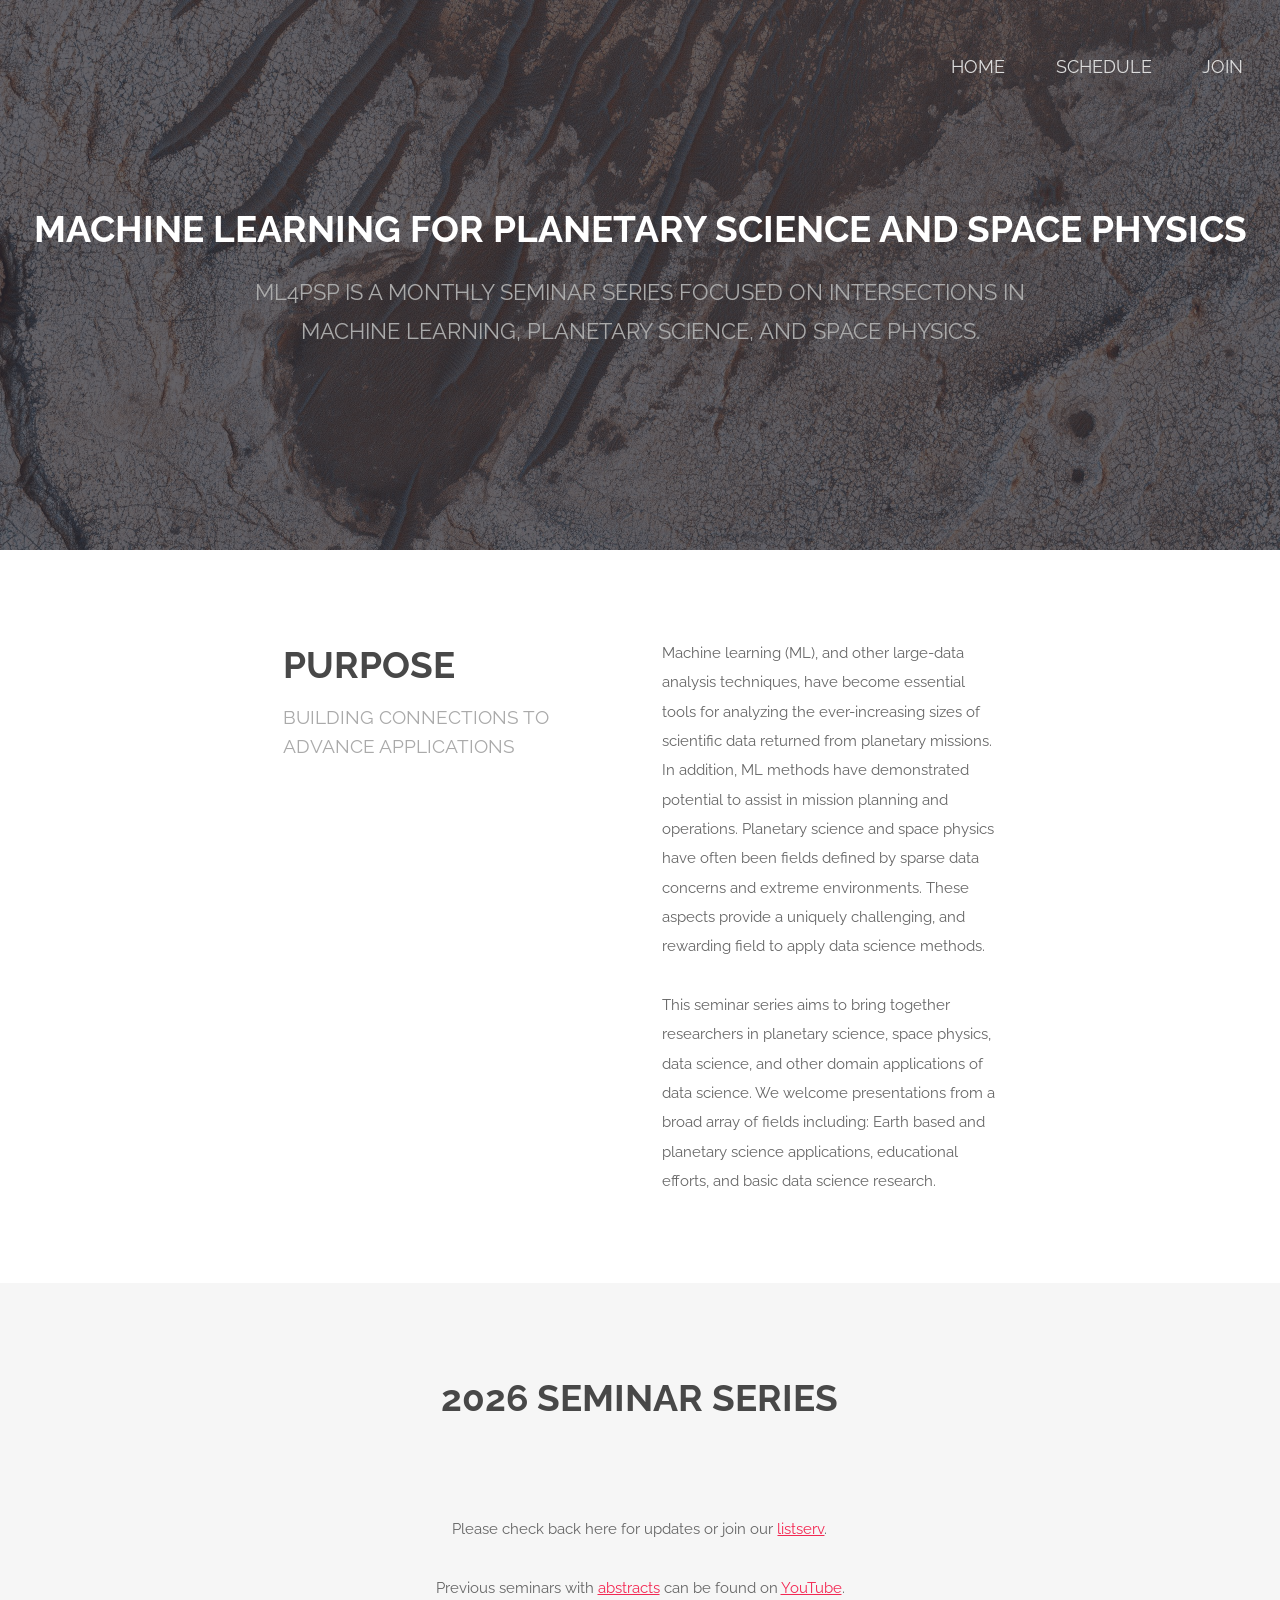
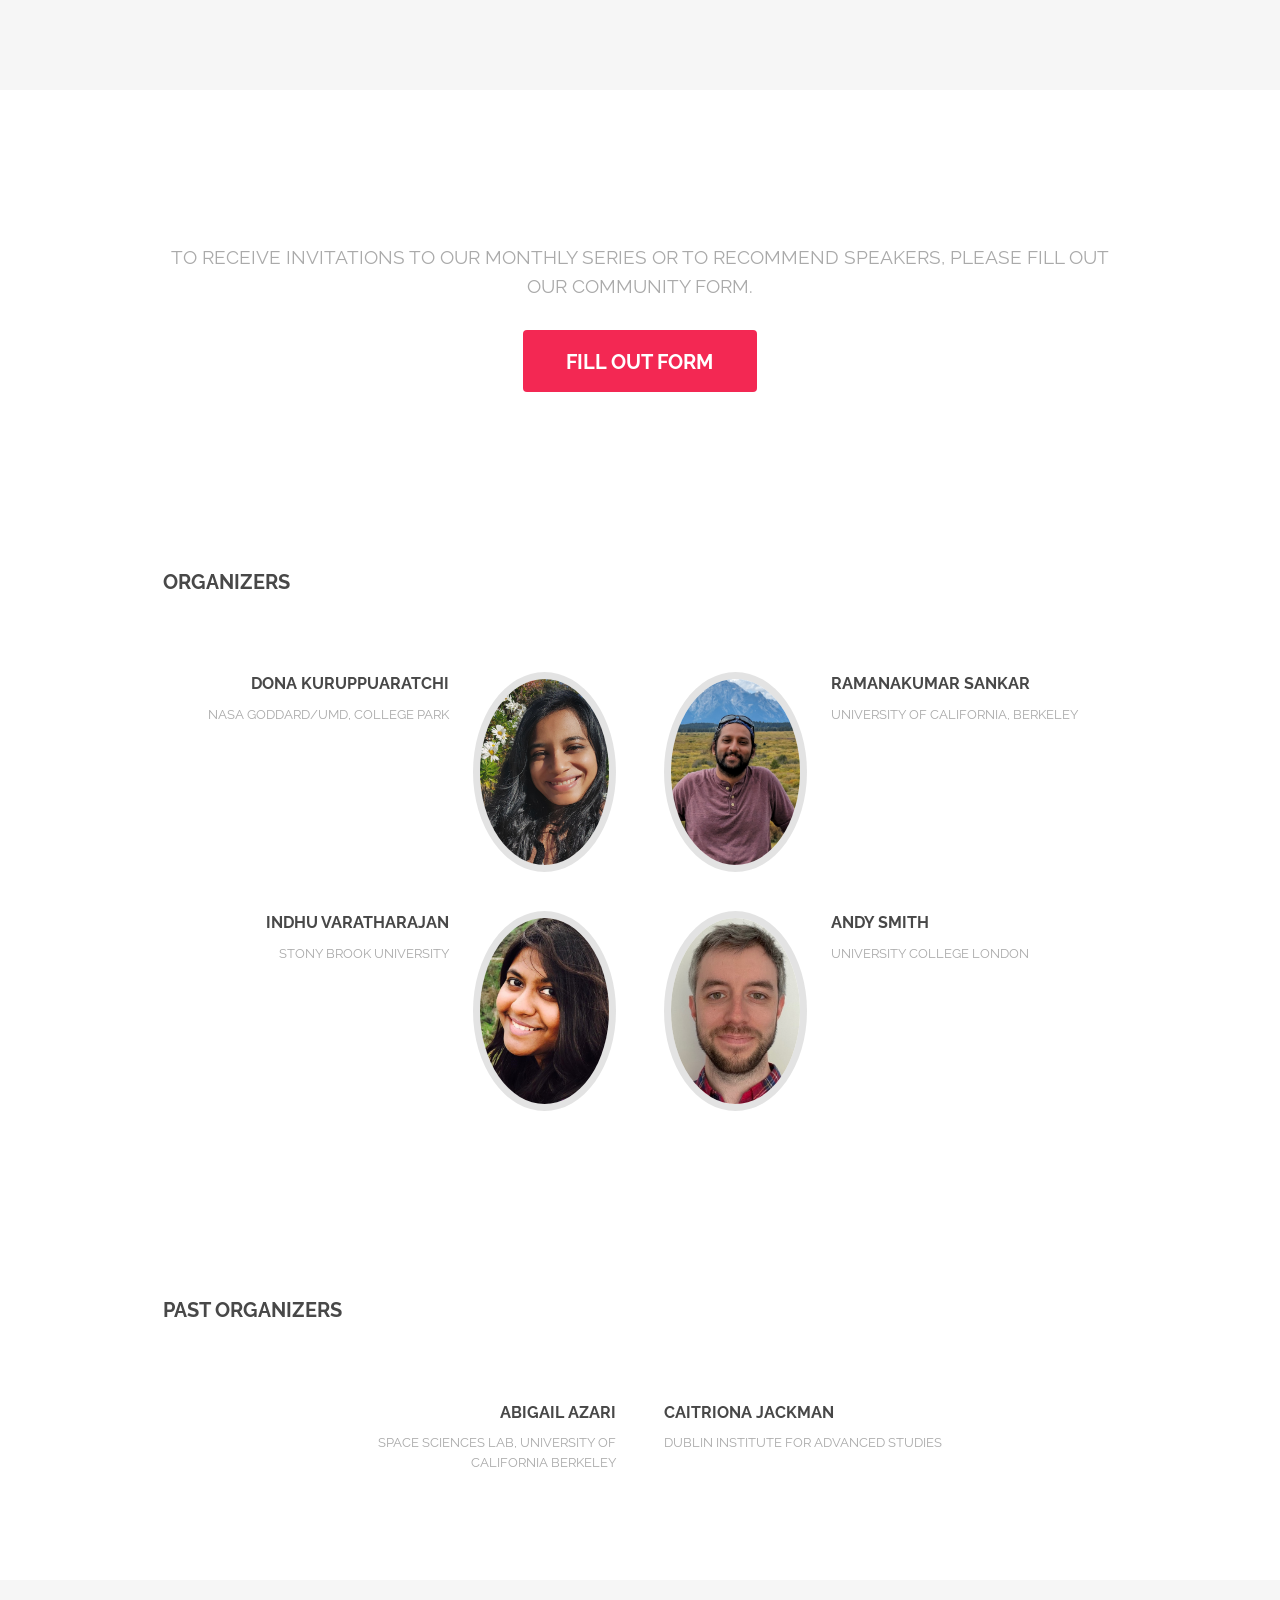
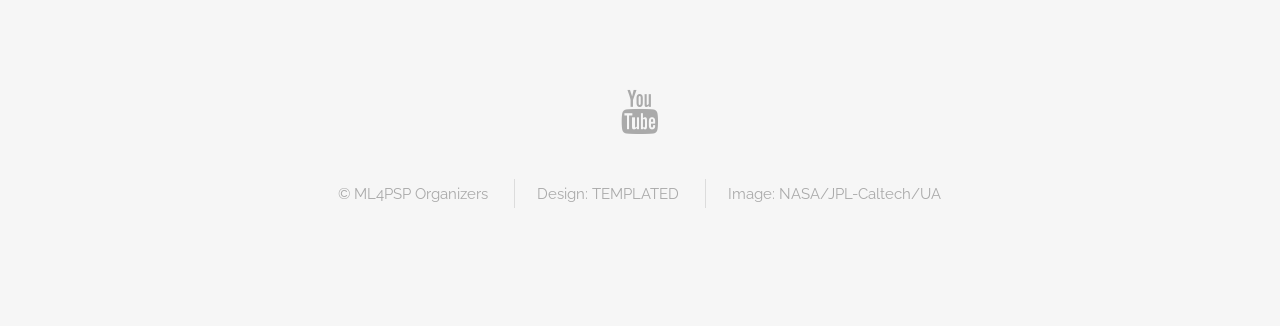
<file: index.html>
<!doctype html>
<!--
	Spatial by TEMPLATED
	templated.co @templatedco
	Released for free under the Creative Commons Attribution 3.0 license (templated.co/license)
	Edited by A. R. Azari for ML4PSP
-->
<html>
    <head>
        <title>ML4PSP</title>
        <meta charset="utf-8" />
        <meta name="viewport" content="width=device-width, initial-scale=1" />
        <link rel="stylesheet" href="assets/css/main.css" />
    </head>
    <body class="landing">
        <!-- Header -->
        <header id="header" class="alt">
            <!--
        <h1><strong><a href="index.html">ML4PSP</a></strong></h1>
        -->
            <nav id="nav">
                <ul>
                    <li><a href="index.html">Home</a></li>
                    <li><a href="schedule.html">Schedule</a></li>
                    <li><a href="join.html">Join</a></li>
                </ul>
            </nav>
        </header>
        <a href="#menu" class="navPanelToggle"
            ><span class="fa fa-bars"></span
        ></a>

        <!-- Banner -->
        <section id="banner">
            <h2>Machine Learning for Planetary Science and Space Physics</h2>
            <!--Comment for new organizers, if you want a new tag line change this text.-->
            <p>
                ML4PSP is a monthly seminar series focused on intersections in
                <br />
                machine learning, planetary science, and space physics.
            </p>
        </section>

        <!-- One -->
        <section id="one" class="wrapper style1">
            <div class="container 75%">
                <div class="row 200%">
                    <div class="6u 12u$(medium)">
                        <header class="major">
                            <h2>Purpose</h2>
                            <p>Building connections to advance applications</p>
                        </header>
                    </div>
                    <div class="6u$ 12u$(medium)">
                        <p>
                            Machine learning (ML), and other large-data analysis
                            techniques, have become essential tools for
                            analyzing the ever-increasing sizes of scientific
                            data returned from planetary missions. In addition,
                            ML methods have demonstrated potential to assist in
                            mission planning and operations. Planetary science
                            and space physics have often been fields defined by
                            sparse data concerns and extreme environments. These
                            aspects provide a uniquely challenging, and
                            rewarding field to apply data science methods.
                        </p>

                        <p>
                            This seminar series aims to bring together
                            researchers in planetary science, space physics,
                            data science, and other domain applications of data
                            science. We welcome presentations from a broad array
                            of fields including: Earth based and planetary
                            science applications, educational efforts, and basic
                            data science research.
                        </p>
                    </div>
                </div>
            </div>
        </section>

        <!-- Two -->
        <section id="two" class="wrapper style2 special">
            <div class="container">
                <header class="major">
                    <h2>2026 Seminar Series</h2>
                </header>

                <div id="upcoming-speaker-index"></div>
            </div>
            <p>
                Previous seminars with <a href="schedule.html">abstracts</a> can
                be found on
                <a
                    href="https://www.youtube.com/channel/UCyS8UU1a6K0NM_lSN7ykAnA/playlists"
                    >YouTube</a
                >.
            </p>
        </section>

        <!-- Three -->
        <section id="three" class="wrapper style3 special">
            <div class="container">
                <header class="major">
                    <h2>Join</h2>
                    <p>
                        To receive invitations to our monthly series or to
                        recommend speakers, please fill out our community form.
                    </p>
                </header>
                <ul class="actions">
                    <li>
                        <a href="join.html" class="button special big"
                            >Fill Out Form</a
                        >
                    </li>
                </ul>
            </div>
        </section>

        <!-- Four -->
        <section id="four" class="wrapper style1">
            <div class="container">
                <header class="major special">
                    <h3>Organizers</h3>
                </header>
                <div class="feature-grid">
                    <div class="feature">
                        <div class="image rounded">
                            <img src="images/DKProfile.jpg" alt="" />
                        </div>
                        <div class="content">
                            <header>
                                <h4>Dona Kuruppuaratchi</h4>
                                <p>NASA Goddard/UMD, College Park</p>
                            </header>
                        </div>
                    </div>
                    <div class="feature">
                        <div class="image rounded">
                            <img src="images/RSProfile.jpg" alt="" />
                        </div>
                        <div class="content">
                            <header>
                                <h4>Ramanakumar Sankar</h4>
                                <p>University of California, Berkeley</p>
                            </header>
                        </div>
                    </div>
                    <div class="feature">
                        <div class="image rounded">
                            <img src="images/IVProfile.jpg" alt="" />
                        </div>
                        <div class="content">
                            <header>
                                <h4>Indhu Varatharajan</h4>
                                <p>Stony Brook University</p>
                            </header>
                        </div>
                    </div>
                    <div class="feature">
                        <div class="image rounded">
                            <img src="images/ASProfile.jpeg" alt="" />
                        </div>
                        <div class="content">
                            <header>
                                <h4>Andy Smith</h4>
                                <p>University College London</p>
                            </header>
                        </div>
                    </div>
                </div>
            </div>
        </section>
        <!-- Five -->
        <section id="five" class="wrapper style1">
            <div class="container">
                <header class="major special">
                    <h3>Past Organizers</h3>
                </header>

                <div class="feature-grid">
                    <div class="feature">
                        <div class="content">
                            <header>
                                <h4>
                                    <a href="https://abbyazari.github.io/"
                                        >Abigail Azari</a
                                    >
                                </h4>
                                <p>
                                    Space Sciences Lab, University of California
                                    Berkeley
                                </p>
                            </header>
                        </div>
                    </div>
                    <div class="feature">
                        <div class="content">
                            <header>
                                <h4>
                                    <a
                                        href="https://www.dias.ie/2019/11/27/professor-caitriona-jackman/"
                                        >Caitriona Jackman</a
                                    >
                                </h4>
                                <p>Dublin Institute for Advanced Studies</p>
                            </header>
                        </div>
                    </div>
                </div>
            </div>
        </section>

        <!-- Footer -->
        <footer id="footer">
            <div class="container">
                <ul class="icons">
                    <li>
                        <a
                            href="https://www.youtube.com/channel/UCyS8UU1a6K0NM_lSN7ykAnA/playlists"
                            class="icon fa-youtube"
                        ></a>
                    </li>
                    <!--<li><a href="#" class="icon fa-twitter"></a></li>-->
                    <!--<li><a href="#" class="icon fa-instagram"></a></li>-->
                </ul>
                <ul class="copyright">
                    <li>&copy; ML4PSP Organizers</li>
                    <!--<li>Design: <a href="https://templated.co/spatial"> TEMPLATED </a></li> -->
                    <li>Design: TEMPLATED</li>
                    <li>
                        Image:
                        <a
                            href="https://www.nasa.gov/image-feature/the-red-planets-layered-history"
                            >NASA/JPL-Caltech/UA</a
                        >
                    </li>
                </ul>
            </div>
        </footer>

        <!-- Scripts -->
        <script src="assets/js/jquery.min.js"></script>
        <script src="assets/js/skel.min.js"></script>
        <script src="assets/js/util.js"></script>
        <script src="assets/js/main.js"></script>
        <script src="assets/js/speakers.js"></script>
    </body>
</html>
</file>
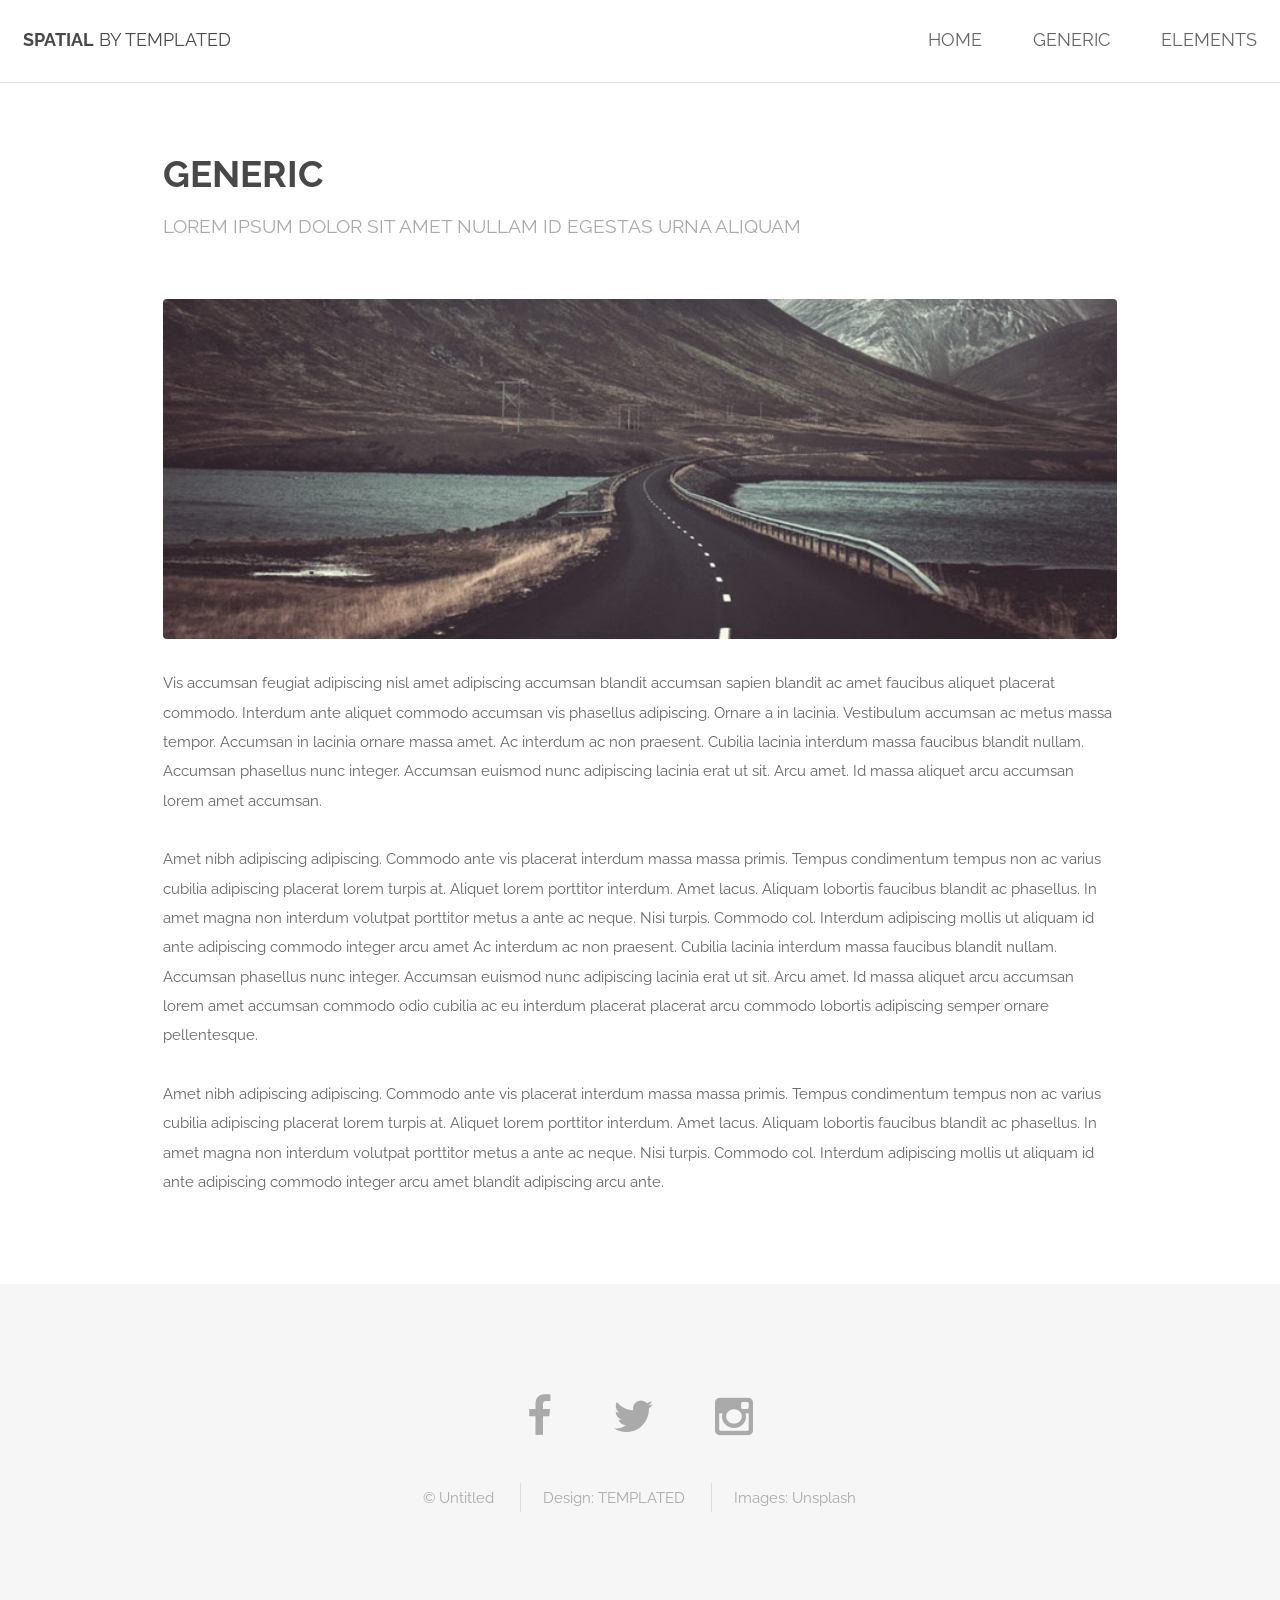
<file: generic.html>
<!DOCTYPE HTML>
<!--
	Spatial by TEMPLATED
	templated.co @templatedco
	Released for free under the Creative Commons Attribution 3.0 license (templated.co/license)
-->
<html>
	<head>
		<title>Generic - Spatial by TEMPLATED</title>
		<meta charset="utf-8" />
		<meta name="viewport" content="width=device-width, initial-scale=1" />
		<link rel="stylesheet" href="assets/css/main.css" />
	</head>
	<body>

		<!-- Header -->
			<header id="header">
				<h1><strong><a href="index.html">Spatial</a></strong> by Templated</h1>
				<nav id="nav">
					<ul>
						<li><a href="index.html">Home</a></li>
						<li><a href="generic.html">Generic</a></li>
						<li><a href="elements.html">Elements</a></li>
					</ul>
				</nav>
			</header>

			<a href="#menu" class="navPanelToggle"><span class="fa fa-bars"></span></a>

		<!-- Main -->
			<section id="main" class="wrapper">
				<div class="container">

					<header class="major special">
						<h2>Generic</h2>
						<p>Lorem ipsum dolor sit amet nullam id egestas urna aliquam</p>
					</header>

					<a href="#" class="image fit"><img src="images/pic01.jpg" alt="" /></a>
					<p>Vis accumsan feugiat adipiscing nisl amet adipiscing accumsan blandit accumsan sapien blandit ac amet faucibus aliquet placerat commodo. Interdum ante aliquet commodo accumsan vis phasellus adipiscing. Ornare a in lacinia. Vestibulum accumsan ac metus massa tempor. Accumsan in lacinia ornare massa amet. Ac interdum ac non praesent. Cubilia lacinia interdum massa faucibus blandit nullam. Accumsan phasellus nunc integer. Accumsan euismod nunc adipiscing lacinia erat ut sit. Arcu amet. Id massa aliquet arcu accumsan lorem amet accumsan.</p>
					<p>Amet nibh adipiscing adipiscing. Commodo ante vis placerat interdum massa massa primis. Tempus condimentum tempus non ac varius cubilia adipiscing placerat lorem turpis at. Aliquet lorem porttitor interdum. Amet lacus. Aliquam lobortis faucibus blandit ac phasellus. In amet magna non interdum volutpat porttitor metus a ante ac neque. Nisi turpis. Commodo col. Interdum adipiscing mollis ut aliquam id ante adipiscing commodo integer arcu amet Ac interdum ac non praesent. Cubilia lacinia interdum massa faucibus blandit nullam. Accumsan phasellus nunc integer. Accumsan euismod nunc adipiscing lacinia erat ut sit. Arcu amet. Id massa aliquet arcu accumsan lorem amet accumsan commodo odio cubilia ac eu interdum placerat placerat arcu commodo lobortis adipiscing semper ornare pellentesque.</p>
					<p>Amet nibh adipiscing adipiscing. Commodo ante vis placerat interdum massa massa primis. Tempus condimentum tempus non ac varius cubilia adipiscing placerat lorem turpis at. Aliquet lorem porttitor interdum. Amet lacus. Aliquam lobortis faucibus blandit ac phasellus. In amet magna non interdum volutpat porttitor metus a ante ac neque. Nisi turpis. Commodo col. Interdum adipiscing mollis ut aliquam id ante adipiscing commodo integer arcu amet blandit adipiscing arcu ante.</p>

				</div>
			</section>

		<!-- Footer -->
			<footer id="footer">
				<div class="container">
					<ul class="icons">
						<li><a href="#" class="icon fa-facebook"></a></li>
						<li><a href="#" class="icon fa-twitter"></a></li>
						<li><a href="#" class="icon fa-instagram"></a></li>
					</ul>
					<ul class="copyright">
						<li>&copy; Untitled</li>
						<li>Design: <a href="http://templated.co">TEMPLATED</a></li>
						<li>Images: <a href="http://unsplash.com">Unsplash</a></li>
					</ul>
				</div>
			</footer>

		<!-- Scripts -->
			<script src="assets/js/jquery.min.js"></script>
			<script src="assets/js/skel.min.js"></script>
			<script src="assets/js/util.js"></script>
			<script src="assets/js/main.js"></script>

	</body>
</html>
</file>
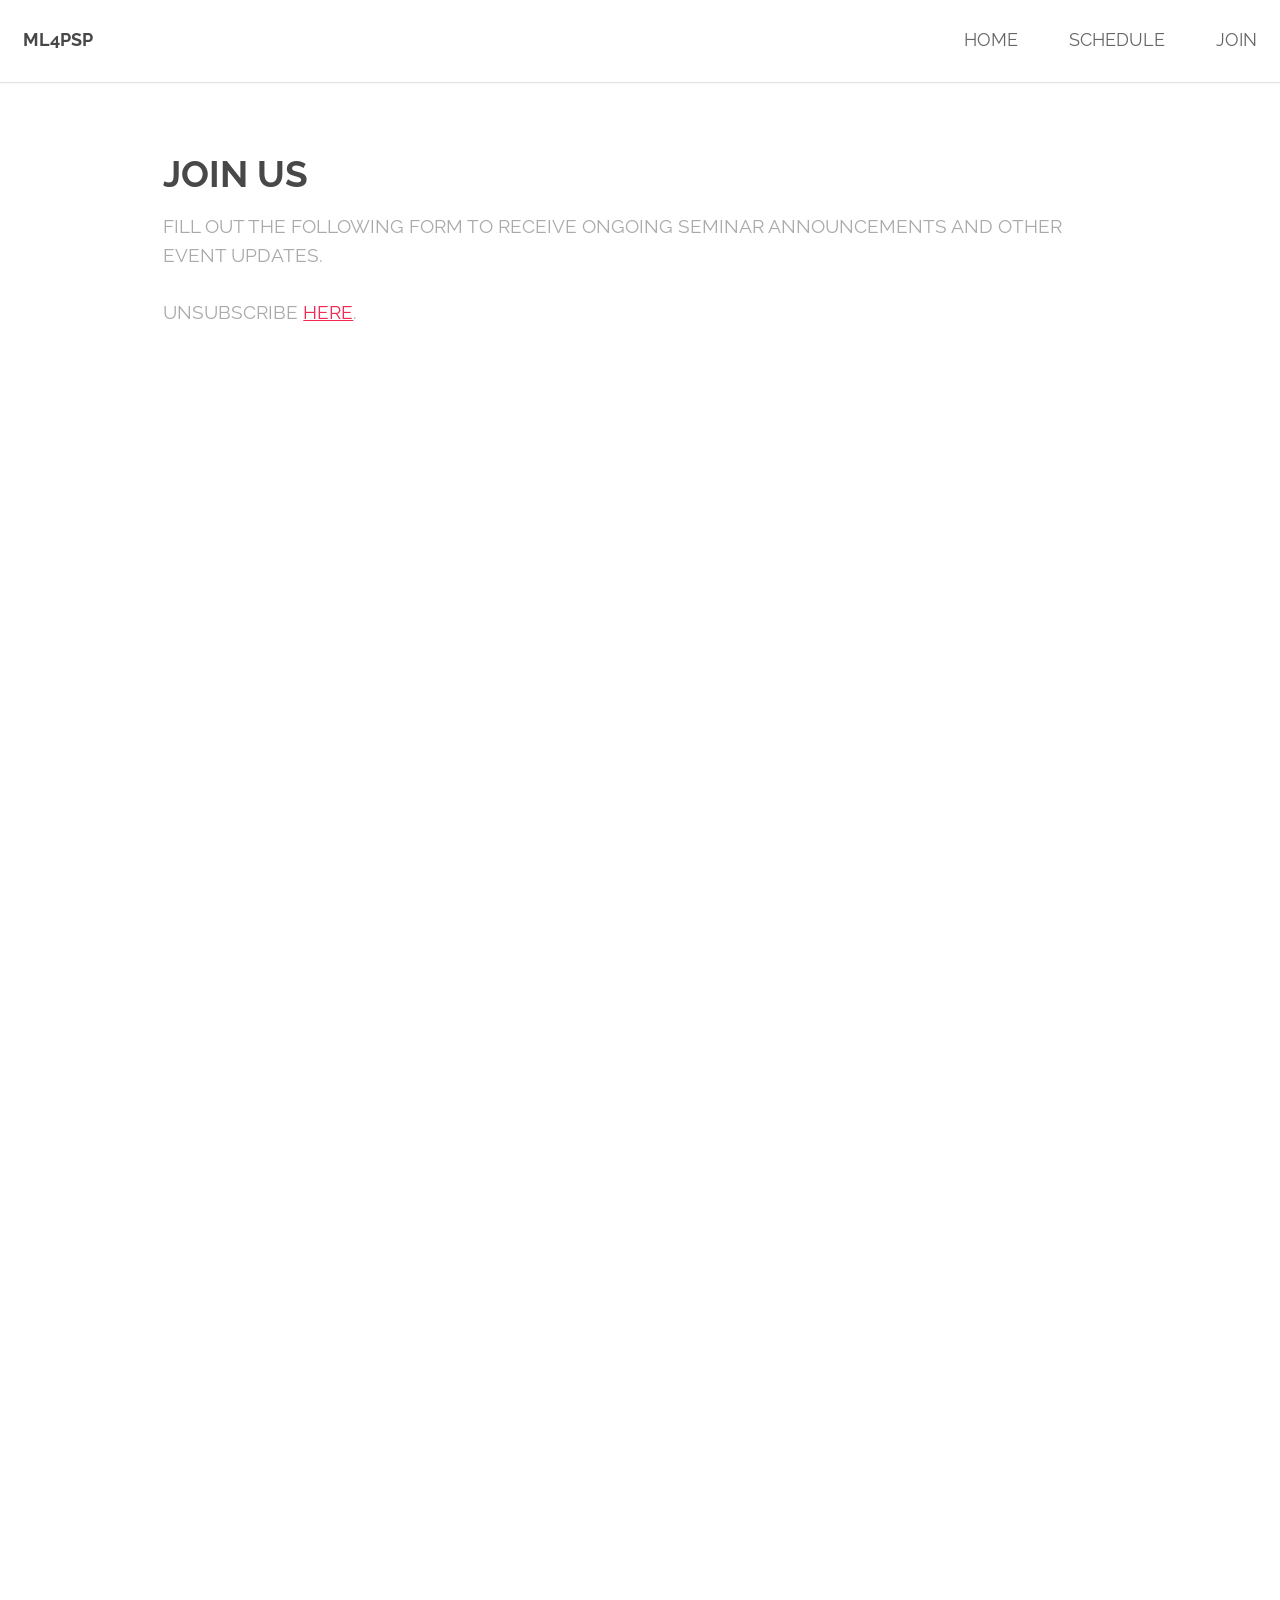
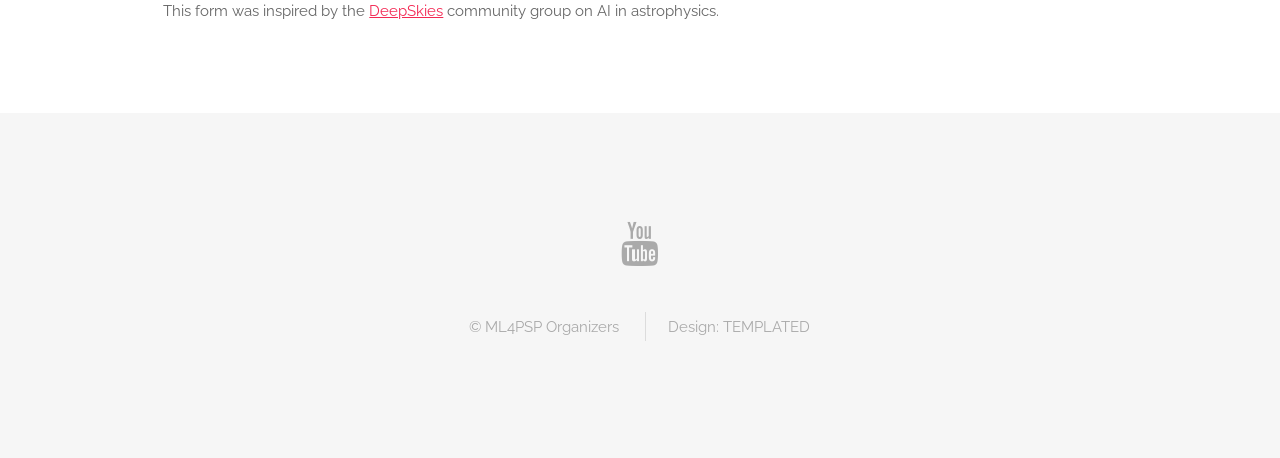
<file: join.html>
<!doctype html>
<!--
	Spatial by TEMPLATED
	templated.co @templatedco
	Released for free under the Creative Commons Attribution 3.0 license (templated.co/license)
-->
<html>
    <head>
        <title>Schedule - ML4PSP</title>
        <meta charset="utf-8" />
        <meta name="viewport" content="width=device-width, initial-scale=1" />
        <link rel="stylesheet" href="assets/css/main.css" />
    </head>
    <body>
        <!-- Header -->
        <header id="header">
            <h1>
                <strong><a href="index.html">ML4PSP</a></strong>
            </h1>
            <nav id="nav">
                <ul>
                    <li><a href="index.html">Home</a></li>
                    <li><a href="schedule.html">Schedule</a></li>
                    <li><a href="join.html">Join</a></li>
                </ul>
            </nav>
        </header>

        <a href="#menu" class="navPanelToggle"
            ><span class="fa fa-bars"></span
        ></a>

        <!-- Main -->
        <section id="main" class="wrapper">
            <div class="container">
                <header class="major special">
                    <h2>Join Us</h2>
                    <p>
                        Fill out the following form to receive ongoing seminar
                        announcements and other event updates.
                    </p>
                    <br />
                    <p>
                        Unsubscribe
                        <a
                            href="https://github.us8.list-manage.com/unsubscribe?u=3bc7da6293afc71c35ba5fcce&id=f9bbcf599c"
                            >here</a
                        >.
                    </p>
                </header>
                <!-- Comment for new organizers, the link following is where you can insert a form, say if you transition to MailChimp instead of Google Form -->
                <iframe
                    src="https://github.us8.list-manage.com/subscribe?u=3bc7da6293afc71c35ba5fcce&id=f9bbcf599c"
                    width="1200"
                    height="1200"
                    frameborder="0"
                    marginheight="0"
                    marginwidth="0"
                    >Loading…</iframe
                >
                <p>
                    This form was inspired by the
                    <a href="https://deepskieslab.com/">DeepSkies</a> community
                    group on AI in astrophysics.
                </p>
            </div>
        </section>

        <!-- Schedule -->

        <!-- Footer -->
        <footer id="footer">
            <div class="container">
                <ul class="icons">
                    <li>
                        <a
                            href="https://www.youtube.com/channel/UCyS8UU1a6K0NM_lSN7ykAnA/playlists"
                            class="icon fa-youtube"
                        ></a>
                    </li>
                    <!--<li><a href="#" class="icon fa-twitter"></a></li>-->
                    <!--<li><a href="#" class="icon fa-instagram"></a></li>-->
                </ul>
                <ul class="copyright">
                    <li>&copy; ML4PSP Organizers</li>
                    <!--<li>Design: <a href="https://templated.co/spatial"> TEMPLATED </a></li> -->
                    <li>Design: TEMPLATED</li>
                    <!--<li>Images: <a href="http://unsplash.com">Unsplash</a></li>-->
                </ul>
            </div>
        </footer>

        <!-- Scripts -->
        <script src="assets/js/jquery.min.js"></script>
        <script src="assets/js/skel.min.js"></script>
        <script src="assets/js/util.js"></script>
        <script src="assets/js/main.js"></script>
    </body>
</html>
</file>
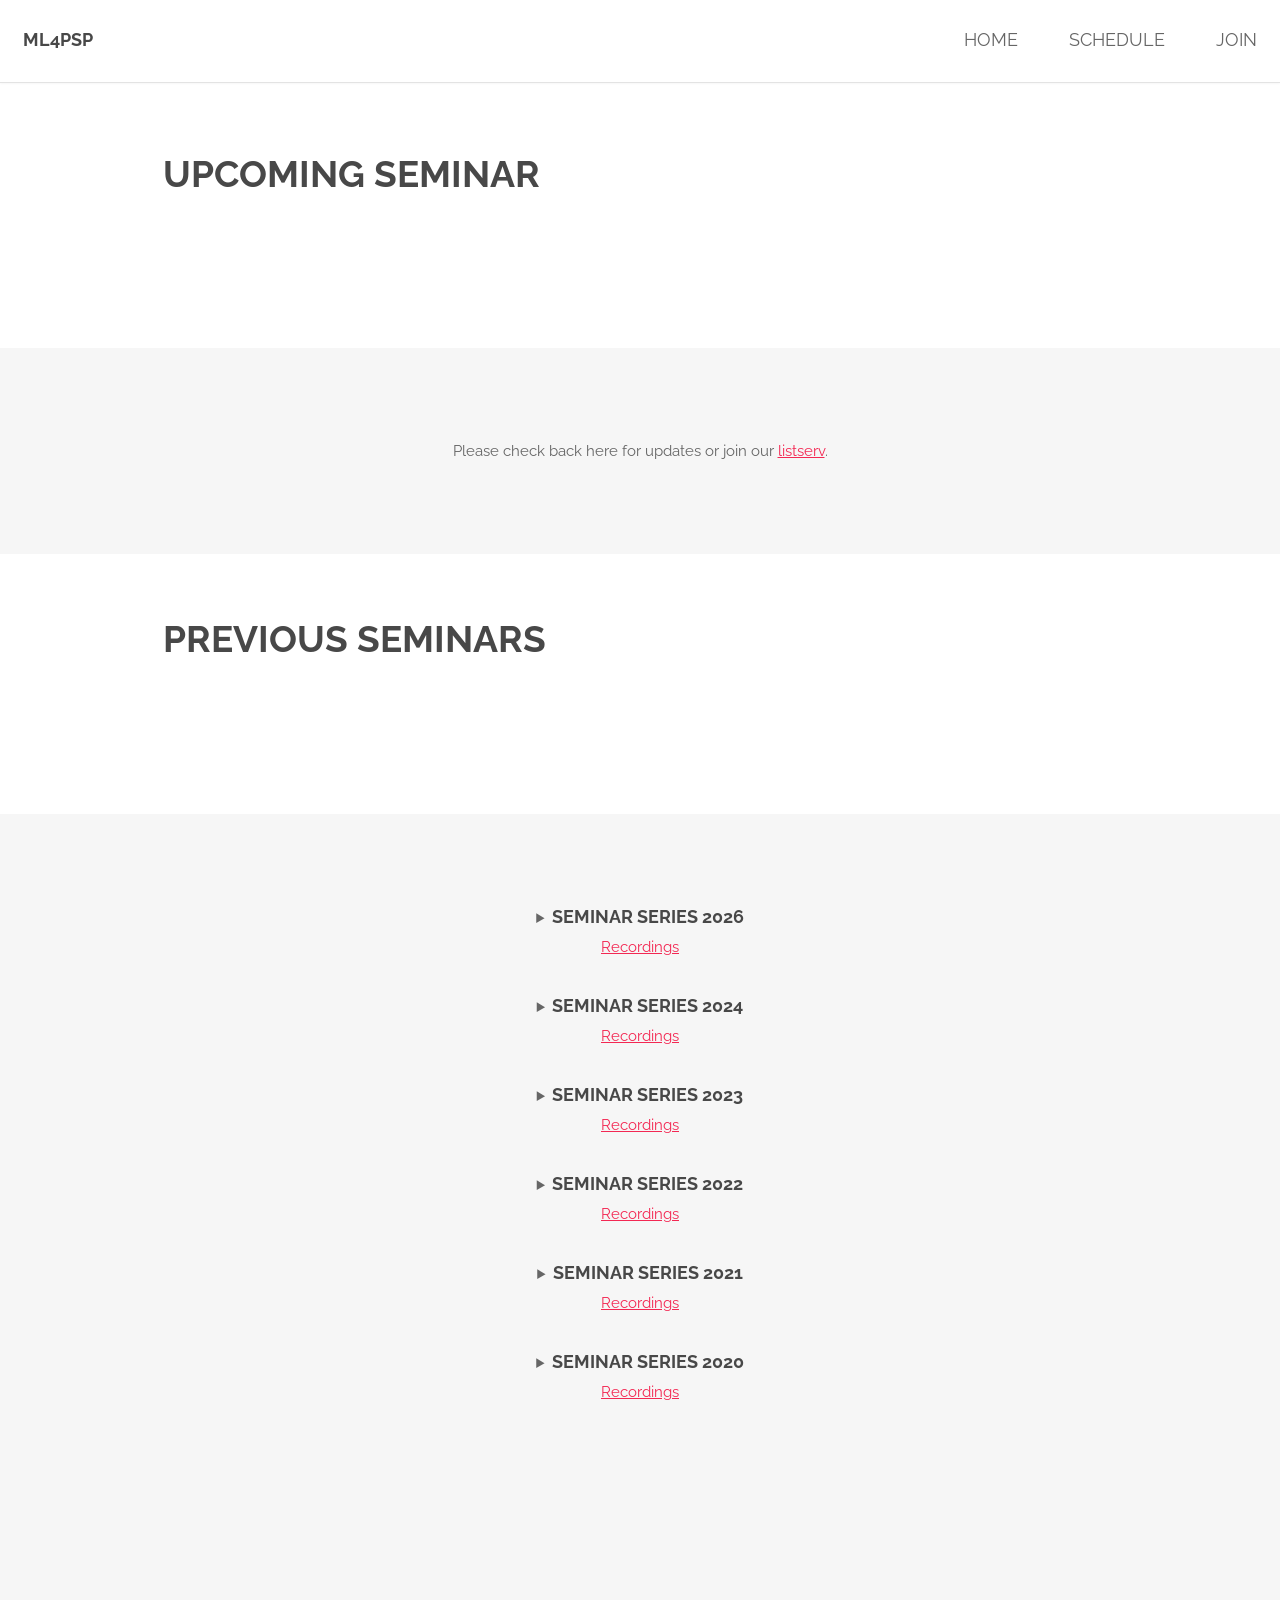
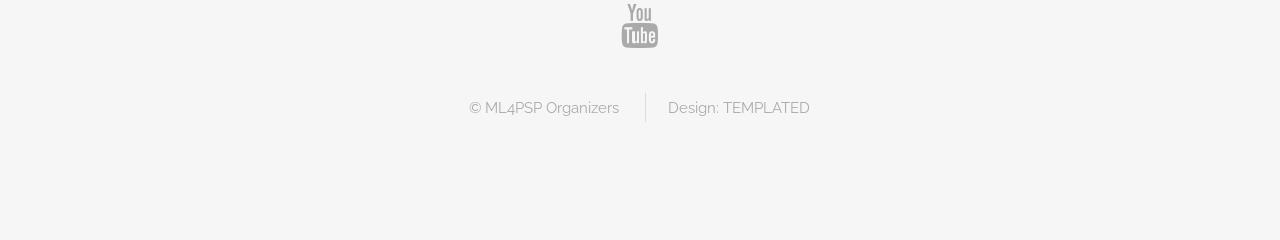
<file: schedule.html>
<!doctype html>
<!--
	Spatial by TEMPLATED
	templated.co @templatedco
	Released for free under the Creative Commons Attribution 3.0 license (templated.co/license)
-->
<html>
    <head>
        <title>Schedule - ML4PSP</title>
        <meta charset="utf-8" />
        <meta name="viewport" content="width=device-width, initial-scale=1" />
        <link rel="stylesheet" href="assets/css/main.css" />
    </head>
    <body>
        <!-- Header -->
        <header id="header">
            <h1>
                <strong><a href="index.html">ML4PSP</a></strong>
            </h1>
            <nav id="nav">
                <ul>
                    <li><a href="index.html">Home</a></li>
                    <li><a href="schedule.html">Schedule</a></li>
                    <li><a href="join.html">Join</a></li>
                </ul>
            </nav>
        </header>

        <a href="#menu" class="navPanelToggle"
            ><span class="fa fa-bars"></span
        ></a>
        <!-- Main -->
        <section id="main" class="wrapper">
            <div class="container">
                <header class="major special">
                    <h2>Upcoming Seminar</h2>
                </header>
            </div>
        </section>

        <!-- Schedule -->
        <section id="sched" class="wrapper style2 special">
            <div id="upcoming-speaker-schedule"></div>
        </section>
        <!-- Past -->
        <section id="main" class="wrapper">
            <div class="container">
                <header class="major special">
                    <h2>Previous Seminars</h2>
                </header>
            </div>
        </section>

        <section id="sched" class="wrapper style2 special">
            <div id="past-seminars"></div>
        </section>

        <!-- Footer -->
        <footer id="footer">
            <div class="container">
                <ul class="icons">
                    <li>
                        <a
                            href="https://www.youtube.com/channel/UCyS8UU1a6K0NM_lSN7ykAnA/playlists"
                            class="icon fa-youtube"
                        ></a>
                    </li>
                    <!--<li><a href="#" class="icon fa-twitter"></a></li>-->
                    <!--<li><a href="#" class="icon fa-instagram"></a></li>-->
                </ul>
                <ul class="copyright">
                    <li>&copy; ML4PSP Organizers</li>
                    <!--<li>Design: <a href="https://templated.co/spatial"> TEMPLATED </a></li> -->
                    <li>Design: TEMPLATED</li>
                    <!--<li>Images: <a href="http://unsplash.com">Unsplash</a></li>-->
                </ul>
            </div>
        </footer>
        <!-- Scripts -->
        <script src="assets/js/jquery.min.js"></script>
        <script src="assets/js/skel.min.js"></script>
        <script src="assets/js/util.js"></script>
        <script src="assets/js/main.js"></script>
        <script src="assets/js/speakers.js"></script>
    </body>
</html>
</file>
<file: assets/css/main.css>
@import url(font-awesome.min.css);
@import url(https://fonts.googleapis.com/css?family=Raleway:400,700);

/*
	Spatial by TEMPLATED
	templated.co @templatedco
	Released for free under the Creative Commons Attribution 3.0 license (templated.co/license)
*/

/* Reset */

	html, body, div, span, applet, object, iframe, h1, h2, h3, h4, h5, h6, p, blockquote, pre, a, abbr, acronym, address, big, cite, code, del, dfn, em, img, ins, kbd, q, s, samp, small, strike, strong, sub, sup, tt, var, b, u, i, center, dl, dt, dd, ol, ul, li, fieldset, form, label, legend, table, caption, tbody, tfoot, thead, tr, th, td, article, aside, canvas, details, embed, figure, figcaption, footer, header, hgroup, menu, nav, output, ruby, section, summary, time, mark, audio, video {
		margin: 0;
		padding: 0;
		border: 0;
		font-size: 100%;
		font: inherit;
		vertical-align: baseline;
	}

	article, aside, details, figcaption, figure, footer, header, hgroup, menu, nav, section {
		display: block;
	}

	body {
		line-height: 1;
	}

	ol, ul {
		list-style: none;
	}

	blockquote, q {
		quotes: none;
	}

	blockquote:before, blockquote:after, q:before, q:after {
		content: '';
		content: none;
	}

	table {
		border-collapse: collapse;
		border-spacing: 0;
	}

	body {
		-webkit-text-size-adjust: none;
	}

/* Box Model */

	*, *:before, *:after {
		-moz-box-sizing: border-box;
		-webkit-box-sizing: border-box;
		box-sizing: border-box;
	}

/* Containers */

	.container {
		margin-left: auto;
		margin-right: auto;
	}

	.container.\31 25\25 {
		width: 100%;
		max-width: 100em;
		min-width: 80em;
	}

	.container.\37 5\25 {
		width: 60em;
	}

	.container.\35 0\25 {
		width: 40em;
	}

	.container.\32 5\25 {
		width: 20em;
	}

	.container {
		width: 80em;
	}

	@media screen and (max-width: 1680px) {

		.container.\31 25\25 {
			width: 100%;
			max-width: 100em;
			min-width: 80em;
		}

		.container.\37 5\25 {
			width: 60em;
		}

		.container.\35 0\25 {
			width: 40em;
		}

		.container.\32 5\25 {
			width: 20em;
		}

		.container {
			width: 80em;
		}

	}

	@media screen and (max-width: 1280px) {

		.container.\31 25\25 {
			width: 100%;
			max-width: 81.25em;
			min-width: 65em;
		}

		.container.\37 5\25 {
			width: 48.75em;
		}

		.container.\35 0\25 {
			width: 32.5em;
		}

		.container.\32 5\25 {
			width: 16.25em;
		}

		.container {
			width: 65em;
		}

	}

	@media screen and (max-width: 980px) {

		.container.\31 25\25 {
			width: 100%;
			max-width: 112.5%;
			min-width: 90%;
		}

		.container.\37 5\25 {
			width: 67.5%;
		}

		.container.\35 0\25 {
			width: 45%;
		}

		.container.\32 5\25 {
			width: 22.5%;
		}

		.container {
			width: 90%;
		}

	}

	@media screen and (max-width: 736px) {

		.container.\31 25\25 {
			width: 100%;
			max-width: 112.5%;
			min-width: 90%;
		}

		.container.\37 5\25 {
			width: 67.5%;
		}

		.container.\35 0\25 {
			width: 45%;
		}

		.container.\32 5\25 {
			width: 22.5%;
		}

		.container {
			width: 90% !important;
		}

	}

	@media screen and (max-width: 480px) {

		.container.\31 25\25 {
			width: 100%;
			max-width: 112.5%;
			min-width: 90%;
		}

		.container.\37 5\25 {
			width: 67.5%;
		}

		.container.\35 0\25 {
			width: 45%;
		}

		.container.\32 5\25 {
			width: 22.5%;
		}

		.container {
			width: 90% !important;
		}

	}

/* Grid */

	.row {
		border-bottom: solid 1px transparent;
		-moz-box-sizing: border-box;
		-webkit-box-sizing: border-box;
		box-sizing: border-box;
	}

	.row > * {
		float: left;
		-moz-box-sizing: border-box;
		-webkit-box-sizing: border-box;
		box-sizing: border-box;
	}

	.row:after, .row:before {
		content: '';
		display: block;
		clear: both;
		height: 0;
	}

	.row.uniform > * > :first-child {
		margin-top: 0;
	}

	.row.uniform > * > :last-child {
		margin-bottom: 0;
	}

	.row.\30 \25 > * {
		padding: 0 0 0 0em;
	}

	.row.\30 \25 {
		margin: 0 0 -1px 0em;
	}

	.row.uniform.\30 \25 > * {
		padding: 0em 0 0 0em;
	}

	.row.uniform.\30 \25 {
		margin: 0em 0 -1px 0em;
	}

	.row > * {
		padding: 0 0 0 2em;
	}

	.row {
		margin: 0 0 -1px -2em;
	}

	.row.uniform > * {
		padding: 2em 0 0 2em;
	}

	.row.uniform {
		margin: -2em 0 -1px -2em;
	}

	.row.\32 00\25 > * {
		padding: 0 0 0 4em;
	}

	.row.\32 00\25 {
		margin: 0 0 -1px -4em;
	}

	.row.uniform.\32 00\25 > * {
		padding: 4em 0 0 4em;
	}

	.row.uniform.\32 00\25 {
		margin: -4em 0 -1px -4em;
	}

	.row.\31 50\25 > * {
		padding: 0 0 0 3em;
	}

	.row.\31 50\25 {
		margin: 0 0 -1px -3em;
	}

	.row.uniform.\31 50\25 > * {
		padding: 3em 0 0 3em;
	}

	.row.uniform.\31 50\25 {
		margin: -3em 0 -1px -3em;
	}

	.row.\35 0\25 > * {
		padding: 0 0 0 1em;
	}

	.row.\35 0\25 {
		margin: 0 0 -1px -1em;
	}

	.row.uniform.\35 0\25 > * {
		padding: 1em 0 0 1em;
	}

	.row.uniform.\35 0\25 {
		margin: -1em 0 -1px -1em;
	}

	.row.\32 5\25 > * {
		padding: 0 0 0 0.5em;
	}

	.row.\32 5\25 {
		margin: 0 0 -1px -0.5em;
	}

	.row.uniform.\32 5\25 > * {
		padding: 0.5em 0 0 0.5em;
	}

	.row.uniform.\32 5\25 {
		margin: -0.5em 0 -1px -0.5em;
	}

	.\31 2u, .\31 2u\24 {
		width: 100%;
		clear: none;
		margin-left: 0;
	}

	.\31 1u, .\31 1u\24 {
		width: 91.6666666667%;
		clear: none;
		margin-left: 0;
	}

	.\31 0u, .\31 0u\24 {
		width: 83.3333333333%;
		clear: none;
		margin-left: 0;
	}

	.\39 u, .\39 u\24 {
		width: 75%;
		clear: none;
		margin-left: 0;
	}

	.\38 u, .\38 u\24 {
		width: 66.6666666667%;
		clear: none;
		margin-left: 0;
	}

	.\37 u, .\37 u\24 {
		width: 58.3333333333%;
		clear: none;
		margin-left: 0;
	}

	.\36 u, .\36 u\24 {
		width: 50%;
		clear: none;
		margin-left: 0;
	}

	.\35 u, .\35 u\24 {
		width: 41.6666666667%;
		clear: none;
		margin-left: 0;
	}

	.\34 u, .\34 u\24 {
		width: 33.3333333333%;
		clear: none;
		margin-left: 0;
	}

	.\33 u, .\33 u\24 {
		width: 25%;
		clear: none;
		margin-left: 0;
	}

	.\32 u, .\32 u\24 {
		width: 16.6666666667%;
		clear: none;
		margin-left: 0;
	}

	.\31 u, .\31 u\24 {
		width: 8.3333333333%;
		clear: none;
		margin-left: 0;
	}

	.\31 2u\24 + *,
	.\31 1u\24 + *,
	.\31 0u\24 + *,
	.\39 u\24 + *,
	.\38 u\24 + *,
	.\37 u\24 + *,
	.\36 u\24 + *,
	.\35 u\24 + *,
	.\34 u\24 + *,
	.\33 u\24 + *,
	.\32 u\24 + *,
	.\31 u\24 + * {
		clear: left;
	}

	.\-11u {
		margin-left: 91.66667%;
	}

	.\-10u {
		margin-left: 83.33333%;
	}

	.\-9u {
		margin-left: 75%;
	}

	.\-8u {
		margin-left: 66.66667%;
	}

	.\-7u {
		margin-left: 58.33333%;
	}

	.\-6u {
		margin-left: 50%;
	}

	.\-5u {
		margin-left: 41.66667%;
	}

	.\-4u {
		margin-left: 33.33333%;
	}

	.\-3u {
		margin-left: 25%;
	}

	.\-2u {
		margin-left: 16.66667%;
	}

	.\-1u {
		margin-left: 8.33333%;
	}

	@media screen and (max-width: 1680px) {

		.row > * {
			padding: 0 0 0 2em;
		}

		.row {
			margin: 0 0 -1px -2em;
		}

		.row.uniform > * {
			padding: 2em 0 0 2em;
		}

		.row.uniform {
			margin: -2em 0 -1px -2em;
		}

		.row.\32 00\25 > * {
			padding: 0 0 0 4em;
		}

		.row.\32 00\25 {
			margin: 0 0 -1px -4em;
		}

		.row.uniform.\32 00\25 > * {
			padding: 4em 0 0 4em;
		}

		.row.uniform.\32 00\25 {
			margin: -4em 0 -1px -4em;
		}

		.row.\31 50\25 > * {
			padding: 0 0 0 3em;
		}

		.row.\31 50\25 {
			margin: 0 0 -1px -3em;
		}

		.row.uniform.\31 50\25 > * {
			padding: 3em 0 0 3em;
		}

		.row.uniform.\31 50\25 {
			margin: -3em 0 -1px -3em;
		}

		.row.\35 0\25 > * {
			padding: 0 0 0 1em;
		}

		.row.\35 0\25 {
			margin: 0 0 -1px -1em;
		}

		.row.uniform.\35 0\25 > * {
			padding: 1em 0 0 1em;
		}

		.row.uniform.\35 0\25 {
			margin: -1em 0 -1px -1em;
		}

		.row.\32 5\25 > * {
			padding: 0 0 0 0.5em;
		}

		.row.\32 5\25 {
			margin: 0 0 -1px -0.5em;
		}

		.row.uniform.\32 5\25 > * {
			padding: 0.5em 0 0 0.5em;
		}

		.row.uniform.\32 5\25 {
			margin: -0.5em 0 -1px -0.5em;
		}

		.\31 2u\28xlarge\29, .\31 2u\24\28xlarge\29 {
			width: 100%;
			clear: none;
			margin-left: 0;
		}

		.\31 1u\28xlarge\29, .\31 1u\24\28xlarge\29 {
			width: 91.6666666667%;
			clear: none;
			margin-left: 0;
		}

		.\31 0u\28xlarge\29, .\31 0u\24\28xlarge\29 {
			width: 83.3333333333%;
			clear: none;
			margin-left: 0;
		}

		.\39 u\28xlarge\29, .\39 u\24\28xlarge\29 {
			width: 75%;
			clear: none;
			margin-left: 0;
		}

		.\38 u\28xlarge\29, .\38 u\24\28xlarge\29 {
			width: 66.6666666667%;
			clear: none;
			margin-left: 0;
		}

		.\37 u\28xlarge\29, .\37 u\24\28xlarge\29 {
			width: 58.3333333333%;
			clear: none;
			margin-left: 0;
		}

		.\36 u\28xlarge\29, .\36 u\24\28xlarge\29 {
			width: 50%;
			clear: none;
			margin-left: 0;
		}

		.\35 u\28xlarge\29, .\35 u\24\28xlarge\29 {
			width: 41.6666666667%;
			clear: none;
			margin-left: 0;
		}

		.\34 u\28xlarge\29, .\34 u\24\28xlarge\29 {
			width: 33.3333333333%;
			clear: none;
			margin-left: 0;
		}

		.\33 u\28xlarge\29, .\33 u\24\28xlarge\29 {
			width: 25%;
			clear: none;
			margin-left: 0;
		}

		.\32 u\28xlarge\29, .\32 u\24\28xlarge\29 {
			width: 16.6666666667%;
			clear: none;
			margin-left: 0;
		}

		.\31 u\28xlarge\29, .\31 u\24\28xlarge\29 {
			width: 8.3333333333%;
			clear: none;
			margin-left: 0;
		}

		.\31 2u\24\28xlarge\29 + *,
		.\31 1u\24\28xlarge\29 + *,
		.\31 0u\24\28xlarge\29 + *,
		.\39 u\24\28xlarge\29 + *,
		.\38 u\24\28xlarge\29 + *,
		.\37 u\24\28xlarge\29 + *,
		.\36 u\24\28xlarge\29 + *,
		.\35 u\24\28xlarge\29 + *,
		.\34 u\24\28xlarge\29 + *,
		.\33 u\24\28xlarge\29 + *,
		.\32 u\24\28xlarge\29 + *,
		.\31 u\24\28xlarge\29 + * {
			clear: left;
		}

		.\-11u\28xlarge\29 {
			margin-left: 91.66667%;
		}

		.\-10u\28xlarge\29 {
			margin-left: 83.33333%;
		}

		.\-9u\28xlarge\29 {
			margin-left: 75%;
		}

		.\-8u\28xlarge\29 {
			margin-left: 66.66667%;
		}

		.\-7u\28xlarge\29 {
			margin-left: 58.33333%;
		}

		.\-6u\28xlarge\29 {
			margin-left: 50%;
		}

		.\-5u\28xlarge\29 {
			margin-left: 41.66667%;
		}

		.\-4u\28xlarge\29 {
			margin-left: 33.33333%;
		}

		.\-3u\28xlarge\29 {
			margin-left: 25%;
		}

		.\-2u\28xlarge\29 {
			margin-left: 16.66667%;
		}

		.\-1u\28xlarge\29 {
			margin-left: 8.33333%;
		}

	}

	@media screen and (max-width: 1280px) {

		.row > * {
			padding: 0 0 0 1.5em;
		}

		.row {
			margin: 0 0 -1px -1.5em;
		}

		.row.uniform > * {
			padding: 1.5em 0 0 1.5em;
		}

		.row.uniform {
			margin: -1.5em 0 -1px -1.5em;
		}

		.row.\32 00\25 > * {
			padding: 0 0 0 3em;
		}

		.row.\32 00\25 {
			margin: 0 0 -1px -3em;
		}

		.row.uniform.\32 00\25 > * {
			padding: 3em 0 0 3em;
		}

		.row.uniform.\32 00\25 {
			margin: -3em 0 -1px -3em;
		}

		.row.\31 50\25 > * {
			padding: 0 0 0 2.25em;
		}

		.row.\31 50\25 {
			margin: 0 0 -1px -2.25em;
		}

		.row.uniform.\31 50\25 > * {
			padding: 2.25em 0 0 2.25em;
		}

		.row.uniform.\31 50\25 {
			margin: -2.25em 0 -1px -2.25em;
		}

		.row.\35 0\25 > * {
			padding: 0 0 0 0.75em;
		}

		.row.\35 0\25 {
			margin: 0 0 -1px -0.75em;
		}

		.row.uniform.\35 0\25 > * {
			padding: 0.75em 0 0 0.75em;
		}

		.row.uniform.\35 0\25 {
			margin: -0.75em 0 -1px -0.75em;
		}

		.row.\32 5\25 > * {
			padding: 0 0 0 0.375em;
		}

		.row.\32 5\25 {
			margin: 0 0 -1px -0.375em;
		}

		.row.uniform.\32 5\25 > * {
			padding: 0.375em 0 0 0.375em;
		}

		.row.uniform.\32 5\25 {
			margin: -0.375em 0 -1px -0.375em;
		}

		.\31 2u\28large\29, .\31 2u\24\28large\29 {
			width: 100%;
			clear: none;
			margin-left: 0;
		}

		.\31 1u\28large\29, .\31 1u\24\28large\29 {
			width: 91.6666666667%;
			clear: none;
			margin-left: 0;
		}

		.\31 0u\28large\29, .\31 0u\24\28large\29 {
			width: 83.3333333333%;
			clear: none;
			margin-left: 0;
		}

		.\39 u\28large\29, .\39 u\24\28large\29 {
			width: 75%;
			clear: none;
			margin-left: 0;
		}

		.\38 u\28large\29, .\38 u\24\28large\29 {
			width: 66.6666666667%;
			clear: none;
			margin-left: 0;
		}

		.\37 u\28large\29, .\37 u\24\28large\29 {
			width: 58.3333333333%;
			clear: none;
			margin-left: 0;
		}

		.\36 u\28large\29, .\36 u\24\28large\29 {
			width: 50%;
			clear: none;
			margin-left: 0;
		}

		.\35 u\28large\29, .\35 u\24\28large\29 {
			width: 41.6666666667%;
			clear: none;
			margin-left: 0;
		}

		.\34 u\28large\29, .\34 u\24\28large\29 {
			width: 33.3333333333%;
			clear: none;
			margin-left: 0;
		}

		.\33 u\28large\29, .\33 u\24\28large\29 {
			width: 25%;
			clear: none;
			margin-left: 0;
		}

		.\32 u\28large\29, .\32 u\24\28large\29 {
			width: 16.6666666667%;
			clear: none;
			margin-left: 0;
		}

		.\31 u\28large\29, .\31 u\24\28large\29 {
			width: 8.3333333333%;
			clear: none;
			margin-left: 0;
		}

		.\31 2u\24\28large\29 + *,
		.\31 1u\24\28large\29 + *,
		.\31 0u\24\28large\29 + *,
		.\39 u\24\28large\29 + *,
		.\38 u\24\28large\29 + *,
		.\37 u\24\28large\29 + *,
		.\36 u\24\28large\29 + *,
		.\35 u\24\28large\29 + *,
		.\34 u\24\28large\29 + *,
		.\33 u\24\28large\29 + *,
		.\32 u\24\28large\29 + *,
		.\31 u\24\28large\29 + * {
			clear: left;
		}

		.\-11u\28large\29 {
			margin-left: 91.66667%;
		}

		.\-10u\28large\29 {
			margin-left: 83.33333%;
		}

		.\-9u\28large\29 {
			margin-left: 75%;
		}

		.\-8u\28large\29 {
			margin-left: 66.66667%;
		}

		.\-7u\28large\29 {
			margin-left: 58.33333%;
		}

		.\-6u\28large\29 {
			margin-left: 50%;
		}

		.\-5u\28large\29 {
			margin-left: 41.66667%;
		}

		.\-4u\28large\29 {
			margin-left: 33.33333%;
		}

		.\-3u\28large\29 {
			margin-left: 25%;
		}

		.\-2u\28large\29 {
			margin-left: 16.66667%;
		}

		.\-1u\28large\29 {
			margin-left: 8.33333%;
		}

	}

	@media screen and (max-width: 980px) {

		.row > * {
			padding: 0 0 0 1.5em;
		}

		.row {
			margin: 0 0 -1px -1.5em;
		}

		.row.uniform > * {
			padding: 1.5em 0 0 1.5em;
		}

		.row.uniform {
			margin: -1.5em 0 -1px -1.5em;
		}

		.row.\32 00\25 > * {
			padding: 0 0 0 3em;
		}

		.row.\32 00\25 {
			margin: 0 0 -1px -3em;
		}

		.row.uniform.\32 00\25 > * {
			padding: 3em 0 0 3em;
		}

		.row.uniform.\32 00\25 {
			margin: -3em 0 -1px -3em;
		}

		.row.\31 50\25 > * {
			padding: 0 0 0 2.25em;
		}

		.row.\31 50\25 {
			margin: 0 0 -1px -2.25em;
		}

		.row.uniform.\31 50\25 > * {
			padding: 2.25em 0 0 2.25em;
		}

		.row.uniform.\31 50\25 {
			margin: -2.25em 0 -1px -2.25em;
		}

		.row.\35 0\25 > * {
			padding: 0 0 0 0.75em;
		}

		.row.\35 0\25 {
			margin: 0 0 -1px -0.75em;
		}

		.row.uniform.\35 0\25 > * {
			padding: 0.75em 0 0 0.75em;
		}

		.row.uniform.\35 0\25 {
			margin: -0.75em 0 -1px -0.75em;
		}

		.row.\32 5\25 > * {
			padding: 0 0 0 0.375em;
		}

		.row.\32 5\25 {
			margin: 0 0 -1px -0.375em;
		}

		.row.uniform.\32 5\25 > * {
			padding: 0.375em 0 0 0.375em;
		}

		.row.uniform.\32 5\25 {
			margin: -0.375em 0 -1px -0.375em;
		}

		.\31 2u\28medium\29, .\31 2u\24\28medium\29 {
			width: 100%;
			clear: none;
			margin-left: 0;
		}

		.\31 1u\28medium\29, .\31 1u\24\28medium\29 {
			width: 91.6666666667%;
			clear: none;
			margin-left: 0;
		}

		.\31 0u\28medium\29, .\31 0u\24\28medium\29 {
			width: 83.3333333333%;
			clear: none;
			margin-left: 0;
		}

		.\39 u\28medium\29, .\39 u\24\28medium\29 {
			width: 75%;
			clear: none;
			margin-left: 0;
		}

		.\38 u\28medium\29, .\38 u\24\28medium\29 {
			width: 66.6666666667%;
			clear: none;
			margin-left: 0;
		}

		.\37 u\28medium\29, .\37 u\24\28medium\29 {
			width: 58.3333333333%;
			clear: none;
			margin-left: 0;
		}

		.\36 u\28medium\29, .\36 u\24\28medium\29 {
			width: 50%;
			clear: none;
			margin-left: 0;
		}

		.\35 u\28medium\29, .\35 u\24\28medium\29 {
			width: 41.6666666667%;
			clear: none;
			margin-left: 0;
		}

		.\34 u\28medium\29, .\34 u\24\28medium\29 {
			width: 33.3333333333%;
			clear: none;
			margin-left: 0;
		}

		.\33 u\28medium\29, .\33 u\24\28medium\29 {
			width: 25%;
			clear: none;
			margin-left: 0;
		}

		.\32 u\28medium\29, .\32 u\24\28medium\29 {
			width: 16.6666666667%;
			clear: none;
			margin-left: 0;
		}

		.\31 u\28medium\29, .\31 u\24\28medium\29 {
			width: 8.3333333333%;
			clear: none;
			margin-left: 0;
		}

		.\31 2u\24\28medium\29 + *,
		.\31 1u\24\28medium\29 + *,
		.\31 0u\24\28medium\29 + *,
		.\39 u\24\28medium\29 + *,
		.\38 u\24\28medium\29 + *,
		.\37 u\24\28medium\29 + *,
		.\36 u\24\28medium\29 + *,
		.\35 u\24\28medium\29 + *,
		.\34 u\24\28medium\29 + *,
		.\33 u\24\28medium\29 + *,
		.\32 u\24\28medium\29 + *,
		.\31 u\24\28medium\29 + * {
			clear: left;
		}

		.\-11u\28medium\29 {
			margin-left: 91.66667%;
		}

		.\-10u\28medium\29 {
			margin-left: 83.33333%;
		}

		.\-9u\28medium\29 {
			margin-left: 75%;
		}

		.\-8u\28medium\29 {
			margin-left: 66.66667%;
		}

		.\-7u\28medium\29 {
			margin-left: 58.33333%;
		}

		.\-6u\28medium\29 {
			margin-left: 50%;
		}

		.\-5u\28medium\29 {
			margin-left: 41.66667%;
		}

		.\-4u\28medium\29 {
			margin-left: 33.33333%;
		}

		.\-3u\28medium\29 {
			margin-left: 25%;
		}

		.\-2u\28medium\29 {
			margin-left: 16.66667%;
		}

		.\-1u\28medium\29 {
			margin-left: 8.33333%;
		}

	}

	@media screen and (max-width: 736px) {

		.row > * {
			padding: 0 0 0 1.25em;
		}

		.row {
			margin: 0 0 -1px -1.25em;
		}

		.row.uniform > * {
			padding: 1.25em 0 0 1.25em;
		}

		.row.uniform {
			margin: -1.25em 0 -1px -1.25em;
		}

		.row.\32 00\25 > * {
			padding: 0 0 0 2.5em;
		}

		.row.\32 00\25 {
			margin: 0 0 -1px -2.5em;
		}

		.row.uniform.\32 00\25 > * {
			padding: 2.5em 0 0 2.5em;
		}

		.row.uniform.\32 00\25 {
			margin: -2.5em 0 -1px -2.5em;
		}

		.row.\31 50\25 > * {
			padding: 0 0 0 1.875em;
		}

		.row.\31 50\25 {
			margin: 0 0 -1px -1.875em;
		}

		.row.uniform.\31 50\25 > * {
			padding: 1.875em 0 0 1.875em;
		}

		.row.uniform.\31 50\25 {
			margin: -1.875em 0 -1px -1.875em;
		}

		.row.\35 0\25 > * {
			padding: 0 0 0 0.625em;
		}

		.row.\35 0\25 {
			margin: 0 0 -1px -0.625em;
		}

		.row.uniform.\35 0\25 > * {
			padding: 0.625em 0 0 0.625em;
		}

		.row.uniform.\35 0\25 {
			margin: -0.625em 0 -1px -0.625em;
		}

		.row.\32 5\25 > * {
			padding: 0 0 0 0.3125em;
		}

		.row.\32 5\25 {
			margin: 0 0 -1px -0.3125em;
		}

		.row.uniform.\32 5\25 > * {
			padding: 0.3125em 0 0 0.3125em;
		}

		.row.uniform.\32 5\25 {
			margin: -0.3125em 0 -1px -0.3125em;
		}

		.\31 2u\28small\29, .\31 2u\24\28small\29 {
			width: 100%;
			clear: none;
			margin-left: 0;
		}

		.\31 1u\28small\29, .\31 1u\24\28small\29 {
			width: 91.6666666667%;
			clear: none;
			margin-left: 0;
		}

		.\31 0u\28small\29, .\31 0u\24\28small\29 {
			width: 83.3333333333%;
			clear: none;
			margin-left: 0;
		}

		.\39 u\28small\29, .\39 u\24\28small\29 {
			width: 75%;
			clear: none;
			margin-left: 0;
		}

		.\38 u\28small\29, .\38 u\24\28small\29 {
			width: 66.6666666667%;
			clear: none;
			margin-left: 0;
		}

		.\37 u\28small\29, .\37 u\24\28small\29 {
			width: 58.3333333333%;
			clear: none;
			margin-left: 0;
		}

		.\36 u\28small\29, .\36 u\24\28small\29 {
			width: 50%;
			clear: none;
			margin-left: 0;
		}

		.\35 u\28small\29, .\35 u\24\28small\29 {
			width: 41.6666666667%;
			clear: none;
			margin-left: 0;
		}

		.\34 u\28small\29, .\34 u\24\28small\29 {
			width: 33.3333333333%;
			clear: none;
			margin-left: 0;
		}

		.\33 u\28small\29, .\33 u\24\28small\29 {
			width: 25%;
			clear: none;
			margin-left: 0;
		}

		.\32 u\28small\29, .\32 u\24\28small\29 {
			width: 16.6666666667%;
			clear: none;
			margin-left: 0;
		}

		.\31 u\28small\29, .\31 u\24\28small\29 {
			width: 8.3333333333%;
			clear: none;
			margin-left: 0;
		}

		.\31 2u\24\28small\29 + *,
		.\31 1u\24\28small\29 + *,
		.\31 0u\24\28small\29 + *,
		.\39 u\24\28small\29 + *,
		.\38 u\24\28small\29 + *,
		.\37 u\24\28small\29 + *,
		.\36 u\24\28small\29 + *,
		.\35 u\24\28small\29 + *,
		.\34 u\24\28small\29 + *,
		.\33 u\24\28small\29 + *,
		.\32 u\24\28small\29 + *,
		.\31 u\24\28small\29 + * {
			clear: left;
		}

		.\-11u\28small\29 {
			margin-left: 91.66667%;
		}

		.\-10u\28small\29 {
			margin-left: 83.33333%;
		}

		.\-9u\28small\29 {
			margin-left: 75%;
		}

		.\-8u\28small\29 {
			margin-left: 66.66667%;
		}

		.\-7u\28small\29 {
			margin-left: 58.33333%;
		}

		.\-6u\28small\29 {
			margin-left: 50%;
		}

		.\-5u\28small\29 {
			margin-left: 41.66667%;
		}

		.\-4u\28small\29 {
			margin-left: 33.33333%;
		}

		.\-3u\28small\29 {
			margin-left: 25%;
		}

		.\-2u\28small\29 {
			margin-left: 16.66667%;
		}

		.\-1u\28small\29 {
			margin-left: 8.33333%;
		}

	}

	@media screen and (max-width: 480px) {

		.row > * {
			padding: 0 0 0 1.25em;
		}

		.row {
			margin: 0 0 -1px -1.25em;
		}

		.row.uniform > * {
			padding: 1.25em 0 0 1.25em;
		}

		.row.uniform {
			margin: -1.25em 0 -1px -1.25em;
		}

		.row.\32 00\25 > * {
			padding: 0 0 0 2.5em;
		}

		.row.\32 00\25 {
			margin: 0 0 -1px -2.5em;
		}

		.row.uniform.\32 00\25 > * {
			padding: 2.5em 0 0 2.5em;
		}

		.row.uniform.\32 00\25 {
			margin: -2.5em 0 -1px -2.5em;
		}

		.row.\31 50\25 > * {
			padding: 0 0 0 1.875em;
		}

		.row.\31 50\25 {
			margin: 0 0 -1px -1.875em;
		}

		.row.uniform.\31 50\25 > * {
			padding: 1.875em 0 0 1.875em;
		}

		.row.uniform.\31 50\25 {
			margin: -1.875em 0 -1px -1.875em;
		}

		.row.\35 0\25 > * {
			padding: 0 0 0 0.625em;
		}

		.row.\35 0\25 {
			margin: 0 0 -1px -0.625em;
		}

		.row.uniform.\35 0\25 > * {
			padding: 0.625em 0 0 0.625em;
		}

		.row.uniform.\35 0\25 {
			margin: -0.625em 0 -1px -0.625em;
		}

		.row.\32 5\25 > * {
			padding: 0 0 0 0.3125em;
		}

		.row.\32 5\25 {
			margin: 0 0 -1px -0.3125em;
		}

		.row.uniform.\32 5\25 > * {
			padding: 0.3125em 0 0 0.3125em;
		}

		.row.uniform.\32 5\25 {
			margin: -0.3125em 0 -1px -0.3125em;
		}

		.\31 2u\28xsmall\29, .\31 2u\24\28xsmall\29 {
			width: 100%;
			clear: none;
			margin-left: 0;
		}

		.\31 1u\28xsmall\29, .\31 1u\24\28xsmall\29 {
			width: 91.6666666667%;
			clear: none;
			margin-left: 0;
		}

		.\31 0u\28xsmall\29, .\31 0u\24\28xsmall\29 {
			width: 83.3333333333%;
			clear: none;
			margin-left: 0;
		}

		.\39 u\28xsmall\29, .\39 u\24\28xsmall\29 {
			width: 75%;
			clear: none;
			margin-left: 0;
		}

		.\38 u\28xsmall\29, .\38 u\24\28xsmall\29 {
			width: 66.6666666667%;
			clear: none;
			margin-left: 0;
		}

		.\37 u\28xsmall\29, .\37 u\24\28xsmall\29 {
			width: 58.3333333333%;
			clear: none;
			margin-left: 0;
		}

		.\36 u\28xsmall\29, .\36 u\24\28xsmall\29 {
			width: 50%;
			clear: none;
			margin-left: 0;
		}

		.\35 u\28xsmall\29, .\35 u\24\28xsmall\29 {
			width: 41.6666666667%;
			clear: none;
			margin-left: 0;
		}

		.\34 u\28xsmall\29, .\34 u\24\28xsmall\29 {
			width: 33.3333333333%;
			clear: none;
			margin-left: 0;
		}

		.\33 u\28xsmall\29, .\33 u\24\28xsmall\29 {
			width: 25%;
			clear: none;
			margin-left: 0;
		}

		.\32 u\28xsmall\29, .\32 u\24\28xsmall\29 {
			width: 16.6666666667%;
			clear: none;
			margin-left: 0;
		}

		.\31 u\28xsmall\29, .\31 u\24\28xsmall\29 {
			width: 8.3333333333%;
			clear: none;
			margin-left: 0;
		}

		.\31 2u\24\28xsmall\29 + *,
		.\31 1u\24\28xsmall\29 + *,
		.\31 0u\24\28xsmall\29 + *,
		.\39 u\24\28xsmall\29 + *,
		.\38 u\24\28xsmall\29 + *,
		.\37 u\24\28xsmall\29 + *,
		.\36 u\24\28xsmall\29 + *,
		.\35 u\24\28xsmall\29 + *,
		.\34 u\24\28xsmall\29 + *,
		.\33 u\24\28xsmall\29 + *,
		.\32 u\24\28xsmall\29 + *,
		.\31 u\24\28xsmall\29 + * {
			clear: left;
		}

		.\-11u\28xsmall\29 {
			margin-left: 91.66667%;
		}

		.\-10u\28xsmall\29 {
			margin-left: 83.33333%;
		}

		.\-9u\28xsmall\29 {
			margin-left: 75%;
		}

		.\-8u\28xsmall\29 {
			margin-left: 66.66667%;
		}

		.\-7u\28xsmall\29 {
			margin-left: 58.33333%;
		}

		.\-6u\28xsmall\29 {
			margin-left: 50%;
		}

		.\-5u\28xsmall\29 {
			margin-left: 41.66667%;
		}

		.\-4u\28xsmall\29 {
			margin-left: 33.33333%;
		}

		.\-3u\28xsmall\29 {
			margin-left: 25%;
		}

		.\-2u\28xsmall\29 {
			margin-left: 16.66667%;
		}

		.\-1u\28xsmall\29 {
			margin-left: 8.33333%;
		}

	}

/* Basic */

	@-ms-viewport {
		width: device-width;
	}

	body {
		-ms-overflow-style: scrollbar;
	}

	@media screen and (max-width: 480px) {

		html, body {
			min-width: 320px;
		}

	}

	body {
		background: #fff;
		padding-top: 6em;
	}

		body.landing {
			padding-top: 0 !important;
		}

		@media screen and (max-width: 980px) {

			body {
				padding-top: 2em;
			}

		}

		body.is-loading *, body.is-loading *:before, body.is-loading *:after {
			-moz-animation: none !important;
			-webkit-animation: none !important;
			-ms-animation: none !important;
			animation: none !important;
			-moz-transition: none !important;
			-webkit-transition: none !important;
			-ms-transition: none !important;
			transition: none !important;
		}

/* Type */

	body {
		background-color: #fff;
		color: #666;
	}

	body, input, select, textarea {
		font-family: "Raleway", Arial, Helvetica, sans-serif;
		font-size: 13pt;
		font-weight: 400;
		line-height: 2em;
	}

		@media screen and (max-width: 1680px) {

			body, input, select, textarea {
				font-size: 11pt;
			}

		}

		@media screen and (max-width: 1280px) {

			body, input, select, textarea {
				font-size: 11pt;
			}

		}

		@media screen and (max-width: 980px) {

			body, input, select, textarea {
				font-size: 12pt;
			}

		}

		@media screen and (max-width: 736px) {

			body, input, select, textarea {
				font-size: 12pt;
			}

		}

		@media screen and (max-width: 480px) {

			body, input, select, textarea {
				font-size: 12pt;
			}

		}

	a {
		text-decoration: underline;
		color: #f32853;
	}

		a:hover {
			text-decoration: none;
		}

	strong, b {
		color: #484848;
		font-weight: 700;
	}

	em, i {
		font-style: italic;
	}

	p {
		margin: 0 0 2em 0;
	}

	h1, h2, h3, h4, h5, h6 {
		color: #484848;
		font-weight: 700;
		line-height: 1em;
		margin: 0 0 1em 0;
		text-transform: uppercase;
	}

		h1 a, h2 a, h3 a, h4 a, h5 a, h6 a {
			color: inherit;
			text-decoration: none;
		}

	h2 {
		font-size: 1.75em;
		line-height: 1.5em;
	}

	h3 {
		font-size: 1.35em;
		line-height: 1.5em;
	}

	h4 {
		font-size: 1.1em;
		line-height: 1.5em;
	}

	h5 {
		font-size: 0.9em;
		line-height: 1.5em;
	}

	h6 {
		font-size: 0.7em;
		line-height: 1.5em;
	}

	sub {
		font-size: 0.8em;
		position: relative;
		top: 0.5em;
	}

	sup {
		font-size: 0.8em;
		position: relative;
		top: -0.5em;
	}

	blockquote {
		border-left: solid 4px;
		font-style: italic;
		margin: 0 0 2em 0;
		padding: 0.5em 0 0.5em 2em;
	}

	code {
		background: rgba(144, 144, 144, 0.075);
		border-radius: 4px;
		border: solid 1px;
		font-family: "Courier New", monospace;
		font-size: 0.9em;
		margin: 0 0.25em;
		padding: 0.25em 0.65em;
	}

	pre {
		-webkit-overflow-scrolling: touch;
		font-family: "Courier New", monospace;
		font-size: 0.9em;
		margin: 0 0 2em 0;
	}

		pre code {
			display: block;
			line-height: 1.75;
			padding: 1em 1.5em;
			overflow-x: auto;
		}

	hr {
		border: 0;
		border-bottom: solid 1px rgba(144, 144, 144, 0.25);
		margin: 2em 0;
	}

		hr.major {
			margin: 3em 0;
		}

	.align-left {
		text-align: left;
	}

	.align-center {
		text-align: center;
	}

	.align-right {
		text-align: right;
	}

/* Box */

	.box {
		border-radius: 4px;
		border: solid 1px rgba(144, 144, 144, 0.25);
		margin-bottom: 2em;
		padding: 1.5em;
	}

		.box > :last-child,
		.box > :last-child > :last-child,
		.box > :last-child > :last-child > :last-child {
			margin-bottom: 0;
		}

		.box.alt {
			border: 0;
			border-radius: 0;
			padding: 0;
		}

/* Button */

	input[type="submit"],
	input[type="reset"],
	input[type="button"],
	button,
	.button {
		-moz-appearance: none;
		-webkit-appearance: none;
		-ms-appearance: none;
		appearance: none;
		-moz-transition: background-color 0.2s ease-in-out, color 0.2s ease-in-out;
		-webkit-transition: background-color 0.2s ease-in-out, color 0.2s ease-in-out;
		-ms-transition: background-color 0.2s ease-in-out, color 0.2s ease-in-out;
		transition: background-color 0.2s ease-in-out, color 0.2s ease-in-out;
		background-color: #323037;
		border-radius: 4px;
		color: #ffffff !important;
		border: 0;
		cursor: pointer;
		display: inline-block;
		font-weight: 700;
		height: 3.15em;
		line-height: 3.25em;
		padding: 0 2.2em;
		text-align: center;
		text-decoration: none;
		text-transform: uppercase;
		white-space: nowrap;
	}

		input[type="submit"]:hover,
		input[type="reset"]:hover,
		input[type="button"]:hover,
		button:hover,
		.button:hover {
			background-color: #3e3c45;
		}

		input[type="submit"]:active,
		input[type="reset"]:active,
		input[type="button"]:active,
		button:active,
		.button:active {
			background-color: #262429;
		}

		input[type="submit"].icon,
		input[type="reset"].icon,
		input[type="button"].icon,
		button.icon,
		.button.icon {
			padding-left: 1.35em;
		}

			input[type="submit"].icon:before,
			input[type="reset"].icon:before,
			input[type="button"].icon:before,
			button.icon:before,
			.button.icon:before {
				margin-right: 0.5em;
			}

		input[type="submit"].fit,
		input[type="reset"].fit,
		input[type="button"].fit,
		button.fit,
		.button.fit {
			display: block;
			margin: 0 0 1em 0;
			width: 100%;
		}

		input[type="submit"].small,
		input[type="reset"].small,
		input[type="button"].small,
		button.small,
		.button.small {
			font-size: 0.8em;
		}

		input[type="submit"].big,
		input[type="reset"].big,
		input[type="button"].big,
		button.big,
		.button.big {
			font-size: 1.35em;
		}

		input[type="submit"].disabled, input[type="submit"]:disabled,
		input[type="reset"].disabled,
		input[type="reset"]:disabled,
		input[type="button"].disabled,
		input[type="button"]:disabled,
		button.disabled,
		button:disabled,
		.button.disabled,
		.button:disabled {
			-moz-pointer-events: none;
			-webkit-pointer-events: none;
			-ms-pointer-events: none;
			pointer-events: none;
			background-color: #666 !important;
			box-shadow: inset 0 -0.15em 0 0 rgba(0, 0, 0, 0.15);
			color: #fff !important;
			cursor: default;
			opacity: 0.25;
		}

		input[type="submit"].alt,
		input[type="reset"].alt,
		input[type="button"].alt,
		button.alt,
		.button.alt {
			background-color: transparent;
			box-shadow: inset 0 0 0 2px rgba(144, 144, 144, 0.25);
			color: #484848 !important;
		}

			input[type="submit"].alt:hover,
			input[type="reset"].alt:hover,
			input[type="button"].alt:hover,
			button.alt:hover,
			.button.alt:hover {
				background-color: rgba(144, 144, 144, 0.075);
			}

			input[type="submit"].alt:active,
			input[type="reset"].alt:active,
			input[type="button"].alt:active,
			button.alt:active,
			.button.alt:active {
				background-color: rgba(144, 144, 144, 0.2);
			}

			input[type="submit"].alt.icon:before,
			input[type="reset"].alt.icon:before,
			input[type="button"].alt.icon:before,
			button.alt.icon:before,
			.button.alt.icon:before {
				color: #aaa;
			}

		input[type="submit"].special,
		input[type="reset"].special,
		input[type="button"].special,
		button.special,
		.button.special {
			background-color: #f32853;
			color: #ffffff !important;
		}

			input[type="submit"].special:hover,
			input[type="reset"].special:hover,
			input[type="button"].special:hover,
			button.special:hover,
			.button.special:hover {
				background-color: #f44066;
			}

			input[type="submit"].special:active,
			input[type="reset"].special:active,
			input[type="button"].special:active,
			button.special:active,
			.button.special:active {
				background-color: #f21040;
			}

		@media screen and (max-width: 480px) {

			input[type="submit"],
			input[type="reset"],
			input[type="button"],
			button,
			.button {
				padding: 0;
			}

		}

/* Feature */

	.feature-grid {
		position: relative;
	}

		.feature-grid:after {
			clear: both;
			content: '';
			display: block;
		}

		.feature-grid .feature {
			display: inline-block;
			float: left;
			margin-bottom: 3em;
			width: 50%;
		}

			.feature-grid .feature .content {
				width: 60%;
			}

			.feature-grid .feature .image {
				width: 30%;
			}

				.feature-grid .feature .image img {
					display: inline;
					max-width: 100%;
				}

			.feature-grid .feature:nth-child(odd) .content, .feature-grid .feature:nth-child(odd) .image {
				float: right;
				margin-right: 5%;
				text-align: right;
			}

			.feature-grid .feature:nth-child(even) .content, .feature-grid .feature:nth-child(even) .image {
				float: left;
				margin-left: 5%;
				text-align: left;
			}

		@media screen and (max-width: 1280px) {

			.feature-grid .feature {
				margin-bottom: 2em;
			}

		}

		@media screen and (max-width: 980px) {

			.feature-grid .feature {
				display: block;
				width: 100%;
			}

				.feature-grid .feature .content {
					width: 65%;
				}

				.feature-grid .feature .image {
					margin-left: 0 !important;
					margin-right: 0 !important;
				}

		}

		@media screen and (max-width: 736px) {

			.feature-grid .feature {
				margin-bottom: 1em;
			}

		}

		@media screen and (max-width: 480px) {

			.feature-grid .feature .content,
			.feature-grid .feature .image {
				display: block;
				margin-left: 0 !important;
				margin-right: 0 !important;
				text-align: center !important;
				width: 100%;
			}

			.feature-grid .feature .image {
				margin-bottom: 1em;
			}

		}

/* Form */

	form {
		margin: 0 0 2em 0;
	}

	label {
		color: #484848;
		display: block;
		font-size: 0.9em;
		font-weight: 700;
		margin: 0 0 1em 0;
	}

	input[type="text"],
	input[type="password"],
	input[type="email"],
	select,
	textarea {
		-moz-appearance: none;
		-webkit-appearance: none;
		-ms-appearance: none;
		appearance: none;
		background: rgba(144, 144, 144, 0.075);
		border-radius: 4px;
		border: none;
		border: solid 1px rgba(144, 144, 144, 0.25);
		color: inherit;
		display: block;
		outline: 0;
		padding: 0 1em;
		text-decoration: none;
		width: 100%;
	}

		input[type="text"]:invalid,
		input[type="password"]:invalid,
		input[type="email"]:invalid,
		select:invalid,
		textarea:invalid {
			box-shadow: none;
		}

		input[type="text"]:focus,
		input[type="password"]:focus,
		input[type="email"]:focus,
		select:focus,
		textarea:focus {
			border-color: #f32853;
			box-shadow: 0 0 0 1px #f32853;
		}

	.select-wrapper {
		text-decoration: none;
		text-decoration: none;
		display: block;
		position: relative;
	}

		.select-wrapper:before {
			-moz-osx-font-smoothing: grayscale;
			-webkit-font-smoothing: antialiased;
			font-family: FontAwesome;
			font-style: normal;
			font-weight: normal;
			text-transform: none !important;
		}

		.select-wrapper:before {
			content: '\f078';
			color: rgba(144, 144, 144, 0.25);
			display: block;
			height: 2.75em;
			line-height: 2.75em;
			pointer-events: none;
			position: absolute;
			right: 0;
			text-align: center;
			top: 0;
			width: 2.75em;
		}

		.select-wrapper select::-ms-expand {
			display: none;
		}

	input[type="text"],
	input[type="password"],
	input[type="email"],
	select {
		height: 2.75em;
	}

	textarea {
		padding: 0.75em 1em;
	}

	input[type="checkbox"],
	input[type="radio"] {
		-moz-appearance: none;
		-webkit-appearance: none;
		-ms-appearance: none;
		appearance: none;
		display: block;
		float: left;
		margin-right: -2em;
		opacity: 0;
		width: 1em;
		z-index: -1;
	}

		input[type="checkbox"] + label,
		input[type="radio"] + label {
			text-decoration: none;
			color: #666;
			cursor: pointer;
			display: inline-block;
			font-size: 1em;
			font-weight: 400;
			padding-left: 2.4em;
			padding-right: 0.75em;
			position: relative;
		}

			input[type="checkbox"] + label:before,
			input[type="radio"] + label:before {
				-moz-osx-font-smoothing: grayscale;
				-webkit-font-smoothing: antialiased;
				font-family: FontAwesome;
				font-style: normal;
				font-weight: normal;
				text-transform: none !important;
			}

			input[type="checkbox"] + label:before,
			input[type="radio"] + label:before {
				background: rgba(144, 144, 144, 0.075);
				border-radius: 4px;
				border: solid 1px rgba(144, 144, 144, 0.25);
				content: '';
				display: inline-block;
				height: 1.65em;
				left: 0;
				line-height: 1.58125em;
				position: absolute;
				text-align: center;
				top: 0;
				width: 1.65em;
			}

		input[type="checkbox"]:checked + label:before,
		input[type="radio"]:checked + label:before {
			content: '\f00c';
			background: #323037;
			border-color: #323037;
			color: #ffffff;
		}

		input[type="checkbox"]:focus + label:before,
		input[type="radio"]:focus + label:before {
			border-color: #f32853;
			box-shadow: 0 0 0 1px #f32853;
		}

	input[type="checkbox"] + label:before {
		border-radius: 4px;
	}

	input[type="radio"] + label:before {
		border-radius: 100%;
	}

	::-webkit-input-placeholder {
		opacity: 1.0;
		color: #aaa !important;
	}

	:-moz-placeholder {
		opacity: 1.0;
		color: #aaa !important;
	}

	::-moz-placeholder {
		opacity: 1.0;
		color: #aaa !important;
	}

	:-ms-input-placeholder {
		opacity: 1.0;
		color: #aaa !important;
	}

	.formerize-placeholder {
		opacity: 1.0;
		color: #aaa !important;
	}

/* Icon */

	.icon {
		text-decoration: none;
		border-bottom: none;
		position: relative;
	}

		.icon:before {
			-moz-osx-font-smoothing: grayscale;
			-webkit-font-smoothing: antialiased;
			font-family: FontAwesome;
			font-style: normal;
			font-weight: normal;
			text-transform: none !important;
		}

		.icon > .label {
			display: none;
		}

/* Image */

	.image {
		border-radius: 4px;
		border: 0;
		display: inline-block;
		position: relative;
	}

		.image img {
			border-radius: 4px;
			display: block;
		}

		.image.left, .image.right {
			max-width: 40%;
		}

			.image.left img, .image.right img {
				width: 100%;
			}

		.image.left {
			float: left;
			padding: 0 1.5em 1em 0;
			top: 0.25em;
		}

		.image.right {
			float: right;
			padding: 0 0 1em 1.5em;
			top: 0.25em;
		}

		.image.fit {
			display: block;
			margin: 0 0 2em 0;
			width: 100%;
		}

			.image.fit img {
				width: 100%;
			}

		.image.rounded {
			border-radius: 100%;
		}

			.image.rounded img {
				width: 200px;
				height: 200px;
				object-fit: cover;
				border: solid 0.5em rgba(144, 144, 144, 0.25);
				border-radius: 100%;
			}

		.image.captioned {
			border-radius: 0;
			margin-bottom: 4em;
		}

			.image.captioned img {
				border-radius: 0;
			}

			.image.captioned h3 {
				background-color: #fff;
				box-shadow: 0px 0.0375em 0.125em 0px rgba(0, 0, 0, 0.15);
				display: block;
				padding: 2em 1em;
			}

			@media screen and (max-width: 736px) {

				.image.captioned {
					margin-bottom: 2em;
				}

					.image.captioned h3 {
						padding: 1em;
					}

			}

		.image.main {
			display: block;
			margin: 0 0 3em 0;
			width: 100%;
		}

			.image.main img {
				width: 100%;
			}

/* List */

	ol {
		list-style: decimal;
		margin: 0 0 2em 0;
		padding-left: 1.25em;
	}

		ol li {
			padding-left: 0.25em;
		}

	ul {
		list-style: disc;
		margin: 0 0 2em 0;
		padding-left: 1em;
	}

		ul li {
			padding-left: 0.5em;
		}

		ul.alt {
			list-style: none;
			padding-left: 0;
		}

			ul.alt li {
				border-top: solid 1px rgba(144, 144, 144, 0.25);
				padding: 0.5em 0;
			}

				ul.alt li:first-child {
					border-top: 0;
					padding-top: 0;
				}

		ul.icons {
			cursor: default;
			list-style: none;
			padding-left: 0;
		}

			ul.icons li {
				display: inline-block;
				padding: 0 1em 0 0;
			}

				ul.icons li:last-child {
					padding-right: 0;
				}

				ul.icons li .icon:before {
					font-size: 2em;
				}

		ul.actions {
			cursor: default;
			list-style: none;
			padding-left: 0;
		}

			ul.actions li {
				display: inline-block;
				padding: 0 1em 0 0;
				vertical-align: middle;
			}

				ul.actions li:last-child {
					padding-right: 0;
				}

			ul.actions.small li {
				padding: 0 0.5em 0 0;
			}

			ul.actions.vertical li {
				display: block;
				padding: 1em 0 0 0;
			}

				ul.actions.vertical li:first-child {
					padding-top: 0;
				}

				ul.actions.vertical li > * {
					margin-bottom: 0;
				}

			ul.actions.vertical.small li {
				padding: 0.5em 0 0 0;
			}

				ul.actions.vertical.small li:first-child {
					padding-top: 0;
				}

			ul.actions.fit {
				display: table;
				margin-left: -1em;
				padding: 0;
				table-layout: fixed;
				width: calc(100% + 1em);
			}

				ul.actions.fit li {
					display: table-cell;
					padding: 0 0 0 1em;
				}

					ul.actions.fit li > * {
						margin-bottom: 0;
					}

				ul.actions.fit.small {
					margin-left: -0.5em;
					width: calc(100% + 0.5em);
				}

					ul.actions.fit.small li {
						padding: 0 0 0 0.5em;
					}

			@media screen and (max-width: 480px) {

				ul.actions {
					margin: 0 0 2em 0;
				}

					ul.actions li {
						padding: 1em 0 0 0;
						display: block;
						text-align: center;
						width: 100%;
					}

						ul.actions li:first-child {
							padding-top: 0;
						}

						ul.actions li > * {
							width: 100%;
							margin: 0 !important;
						}

							ul.actions li > *.icon:before {
								margin-left: -2em;
							}

					ul.actions.small li {
						padding: 0.5em 0 0 0;
					}

						ul.actions.small li:first-child {
							padding-top: 0;
						}

			}

	dl {
		margin: 0 0 2em 0;
	}

		dl dt {
			display: block;
			font-weight: 700;
			margin: 0 0 1em 0;
		}

		dl dd {
			margin-left: 2em;
		}

/* Section/Article */

	section.special, article.special {
		text-align: center;
	}

	header p {
		color: #aaa;
		position: relative;
		margin: 0 0 1.5em 0;
		text-transform: uppercase;
	}

	header h2 + p {
		font-size: 1.25em;
		margin-top: -1em;
		line-height: 1.5em;
	}

	header h3 + p {
		font-size: 1.1em;
		margin-top: -0.8em;
		line-height: 1.5em;
	}

	header h4 + p,
	header h5 + p,
	header h6 + p {
		font-size: 0.9em;
		margin-top: -0.6em;
		line-height: 1.5em;
	}

	header.major {
		margin: 0 0 6em 0;
	}

		header.major h2 {
			font-size: 3em;
		}

		header.major h2, header.major h3, header.major h4, header.major h5, header.major h6 {
			display: inline-block;
			margin: 0 0 0.8em;
		}

		header.major p {
			font-size: 1.7em;
			margin-bottom: 0;
		}

	@media screen and (max-width: 1280px) {

		header.major {
			margin-bottom: 4em;
		}

			header.major h2 {
				font-size: 2.5em;
			}

			header.major p {
				font-size: 1.3em;
			}

	}

	@media screen and (max-width: 980px) {

		header.major h2 {
			font-size: 2em;
		}

		header.major p {
			font-size: 1.1em;
		}

	}

	@media screen and (max-width: 736px) {

		header.major {
			margin-bottom: 2em;
		}

	}

	@media screen and (max-width: 480px) {

		header.major h2 {
			font-size: 1.75em;
		}

	}

/* Table */

	.table-wrapper {
		-webkit-overflow-scrolling: touch;
		overflow-x: auto;
	}

	table {
		margin: 0 0 2em 0;
		width: 100%;
	}

		table tbody tr {
			border: solid 1px rgba(144, 144, 144, 0.25);
			border-left: 0;
			border-right: 0;
		}

			table tbody tr:nth-child(2n + 1) {
				background-color: rgba(144, 144, 144, 0.075);
			}

		table td {
			padding: 0.75em 0.75em;
		}

		table th {
			color: #484848;
			font-size: 0.9em;
			font-weight: 700;
			padding: 0 0.75em 0.75em 0.75em;
			text-align: left;
		}

		table thead {
			border-bottom: solid 2px rgba(144, 144, 144, 0.25);
		}

		table tfoot {
			border-top: solid 2px rgba(144, 144, 144, 0.25);
		}

		table.alt {
			border-collapse: separate;
		}

			table.alt tbody tr td {
				border: solid 1px rgba(144, 144, 144, 0.25);
				border-left-width: 0;
				border-top-width: 0;
			}

				table.alt tbody tr td:first-child {
					border-left-width: 1px;
				}

			table.alt tbody tr:first-child td {
				border-top-width: 1px;
			}

			table.alt thead {
				border-bottom: 0;
			}

			table.alt tfoot {
				border-top: 0;
			}

/* Wrapper */

	body.is-touch .wrapper.style3 {
		background-attachment: scroll;
	}

	.wrapper {
		padding: 6em 0 4em 0;
	}

		.wrapper > .inner {
			margin: 0 auto;
			width: 60em;
		}

		.wrapper.style2 {
			background-color: #f6f6f6;
		}

		.wrapper.style3 {
			background-attachment: fixed;
			background-image: url("images/overlay.png"), url("../../images/banner.jpg");
			background-position: center center;
			background-size: cover;
		}

			.wrapper.style3 header.major {
				margin-bottom: 3em;
			}

				.wrapper.style3 header.major h2 {
					color: #ffffff;
				}

				@media screen and (max-width: 1280px) {

					.wrapper.style3 header.major {
						margin-bottom: 2em;
					}

				}

		@media screen and (max-width: 980px) {

			.wrapper {
				padding: 4em 0 2em 0;
			}

		}

		@media screen and (max-width: 736px) {

			.wrapper {
				padding: 3em 0 1em 0;
			}

		}

		@media screen and (max-width: 480px) {

			.wrapper {
				padding: 2em 0 0.1em 0;
			}

		}

/* Header */

	#header {
		background-color: #fff;
		border-bottom: solid 1px rgba(144, 144, 144, 0.25);
		box-shadow: 0px 0.0375em 0.125em 0px rgba(0, 0, 0, 0.05);
		color: #484848;
		cursor: default;
		font-size: 1.25em;
		height: 4.5em;
		left: 0;
		line-height: 4.4em;
		position: fixed;
		text-transform: uppercase;
		top: 0;
		width: 100%;
		z-index: 10000;
		z-index: 10001;
	}

		#header h1 {
			color: #484848;
			font-weight: 400;
			height: inherit;
			left: 1.25em;
			line-height: inherit;
			margin: 0;
			padding: 0;
			position: absolute;
			top: 0;
		}

		#header nav {
			height: inherit;
			line-height: inherit;
			position: absolute;
			right: 1.25em;
			top: 0;
			vertical-align: middle;
		}

			#header nav ul {
				list-style: none;
				margin: 0;
				padding-left: 0;
			}

				#header nav ul li {
					border-radius: 4px;
					display: inline-block;
					margin-left: 2.5em;
					padding-left: 0;
				}

					#header nav ul li a {
						-moz-transition: color 0.2s ease-in-out;
						-webkit-transition: color 0.2s ease-in-out;
						-ms-transition: color 0.2s ease-in-out;
						transition: color 0.2s ease-in-out;
						color: #666;
						display: inline-block;
						text-decoration: none;
					}

						#header nav ul li a:hover {
							color: #484848;
						}

					#header nav ul li:first-child {
						margin-left: 0;
					}

					#header nav ul li .button {
						border-color: rgba(144, 144, 144, 0.25);
						box-shadow: none;
						height: 3em;
						line-height: 2.9em;
						margin-bottom: 0;
						padding: 0 1.5em;
						position: relative;
						top: -0.075em;
						vertical-align: middle;
					}

		#header .container {
			position: relative;
		}

			#header .container h1 {
				left: 0;
			}

			#header .container nav {
				right: 0;
			}

		#header.alt {
			background-color: transparent;
			border: 0;
			box-shadow: none;
			height: 3.25em;
			line-height: 3.25em;
			position: absolute;
		}

			#header.alt h1 {
				color: #ffffff;
				left: 2.5em;
				top: 2em;
			}

				#header.alt h1 a {
					color: #FFF;
				}

			#header.alt nav {
				right: 2em;
				top: 2em;
			}

				#header.alt nav a {
					color: #ddd;
				}

					#header.alt nav a:active, #header.alt nav a:hover {
						color: #FFF;
					}

			#header.alt .button {
				border-color: rgba(255, 255, 255, 0.5);
				color: #ffffff !important;
			}

		@media screen and (max-width: 980px) {

			#header {
				display: none;
			}

		}

/* Menu */

	.navPanelToggle {
		text-decoration: none;
		text-decoration: none;
		height: 100%;
		left: 0;
		position: absolute;
		top: 0;
		width: 100%;
		display: none;
	}

		.navPanelToggle:before {
			-moz-osx-font-smoothing: grayscale;
			-webkit-font-smoothing: antialiased;
			font-family: FontAwesome;
			font-style: normal;
			font-weight: normal;
			text-transform: none !important;
		}

		@media screen and (max-width: 980px) {

			.navPanelToggle {
				display: block;
			}

		}

		.navPanelToggle *:before {
			background: rgba(144, 144, 144, 0.65);
			border-radius: 4px;
			color: #fff;
			display: block;
			font-size: 16px;
			height: 2.25em;
			left: 0.5em;
			line-height: 2.25em;
			position: absolute;
			text-align: center;
			top: 0.5em;
			width: 3.5em;
		}

	#navPanel {
		-moz-transform: translateX(-20em);
		-webkit-transform: translateX(-20em);
		-ms-transform: translateX(-20em);
		transform: translateX(-20em);
		-moz-transition: -moz-transform 0.5s ease, visibility 0.5s;
		-webkit-transition: -webkit-transform 0.5s ease, visibility 0.5s;
		-ms-transition: -ms-transform 0.5s ease, visibility 0.5s;
		transition: transform 0.5s ease, visibility 0.5s;
		-webkit-overflow-scrolling: touch;
		visibility: hidden;
		overflow-y: auto;
		position: fixed;
		left: 0;
		top: 0;
		background: #222;
		color: #fff;
		height: 100%;
		max-width: 80%;
		width: 20em;
		padding: 0.5em 1.25em;
		text-transform: uppercase;
	}

		#navPanel ul {
			list-style: none;
			margin: 0;
			padding: 0;
		}

			#navPanel ul li {
				padding: 0;
			}

				#navPanel ul li:first-child a:not(.button), #navPanel ul li:first-child span:not(.button) {
					border-top: 0;
				}

				#navPanel ul li a:not(.button),
				#navPanel ul li span:not(.button) {
					border-top: solid 1px #555;
					color: #fff;
					display: block;
					padding: 0.75em 0;
					text-decoration: none;
				}

		#navPanel .button {
			width: 100%;
		}

		#navPanel .close {
			text-decoration: none;
			-moz-transition: color 0.2s ease-in-out;
			-webkit-transition: color 0.2s ease-in-out;
			-ms-transition: color 0.2s ease-in-out;
			transition: color 0.2s ease-in-out;
			-webkit-tap-highlight-color: transparent;
			border: 0;
			color: #484848;
			cursor: pointer;
			display: block;
			height: 4em;
			padding-right: 1.25em;
			position: absolute;
			right: 0;
			text-align: right;
			top: 0;
			vertical-align: middle;
			width: 5em;
		}

			#navPanel .close:before {
				-moz-osx-font-smoothing: grayscale;
				-webkit-font-smoothing: antialiased;
				font-family: FontAwesome;
				font-style: normal;
				font-weight: normal;
				text-transform: none !important;
			}

			#navPanel .close:before {
				content: '\f00d';
				width: 3em;
				height: 3em;
				line-height: 3em;
				display: block;
				position: absolute;
				right: 0;
				top: 0;
				text-align: center;
			}

			#navPanel .close:hover {
				color: inherit;
			}

			@media screen and (max-width: 736px) {

				#navPanel .close {
					height: 4em;
					line-height: 4em;
				}

			}

		#navPanel.visible {
			-moz-transform: translateX(0);
			-webkit-transform: translateX(0);
			-ms-transform: translateX(0);
			transform: translateX(0);
			box-shadow: 0 0 1.5em 0 rgba(0, 0, 0, 0.2);
			visibility: visible;
		}

/* Banner */

	body.is-touch #banner {
		background-attachment: scroll;
	}

	#banner {
		padding: 16em 0 13em 0;
		background-attachment: fixed;
		background-image: url("images/overlay.png"), url("../../images/banner.jpg");
		background-position: center top;
		background-size: cover;
		line-height: 1.75;
		text-align: center;
	}

		#banner:last-child {
			margin-bottom: 0;
		}

		#banner h2 {
			color: #ffffff;
			display: inline-block;
			font-size: 3.5em;
			line-height: 1.35;
			margin-bottom: 0.5em;
		}

		#banner p {
			color: #aaa;
			font-size: 1.5em;
			margin-bottom: 1.75em;
			text-transform: uppercase;
		}

		@media screen and (max-width: 1280px) {

			#banner {
				padding: 14em 0 11em 0;
			}

				#banner h2 {
					font-size: 2.5em;
				}

		}

		@media screen and (max-width: 980px) {

			#banner {
				padding: 9em 0 7em 0;
			}

		}

		@media screen and (max-width: 736px) {

			#banner {
				padding: 6em 2em 6em 2em;
			}

				#banner br {
					display: none;
				}

				#banner h2 {
					font-size: 2.25em;
				}

				#banner p {
					font-size: 1.25em;
				}

		}

		@media screen and (max-width: 480px) {

			#banner {
				padding: 4em 2em 4em 2em;
			}

		}

/* Main */

	#main {
		padding-top: 4em;
	}

		@media screen and (max-width: 736px) {

			#main {
				padding-top: 2em;
			}

		}

/* Footer */

	#footer {
		padding: 8em 0 6em 0;
		background: #f6f6f6;
		color: #aaa;
		text-align: center;
	}

		#footer a {
			-moz-transition: color 0.2s ease-in-out;
			-webkit-transition: color 0.2s ease-in-out;
			-ms-transition: color 0.2s ease-in-out;
			transition: color 0.2s ease-in-out;
			color: #aaa;
			text-decoration: none;
		}

			#footer a:active, #footer a:hover {
				color: #666;
			}

		#footer .icons {
			font-size: 1.5em;
		}

			#footer .icons li {
				padding-right: 2.5em;
			}

				#footer .icons li:last-child {
					padding-right: 0;
				}

		#footer .copyright {
			margin: 2em 0;
			padding: 0;
			text-align: center;
		}

			#footer .copyright li {
				border-left: solid 1px rgba(144, 144, 144, 0.25);
				display: inline-block;
				list-style: none;
				margin-left: 1.5em;
				padding-left: 1.5em;
			}

				#footer .copyright li:first-child {
					border-left: 0;
					margin-left: 0;
					padding-left: 0;
				}

		@media screen and (max-width: 980px) {

			#footer {
				padding: 6em 0 4em 0;
			}

		}

		@media screen and (max-width: 736px) {

			#footer {
				padding: 3em 0 2em 0;
			}

				#footer .icons {
					font-size: 1em;
				}

		}

		@media screen and (max-width: 480px) {

			#footer {
				padding: 3em 0 1em 0;
			}

				#footer .copyright li {
					border-left: 0;
					display: block;
					margin: 0;
					padding: 0;
				}

		}
</file>
